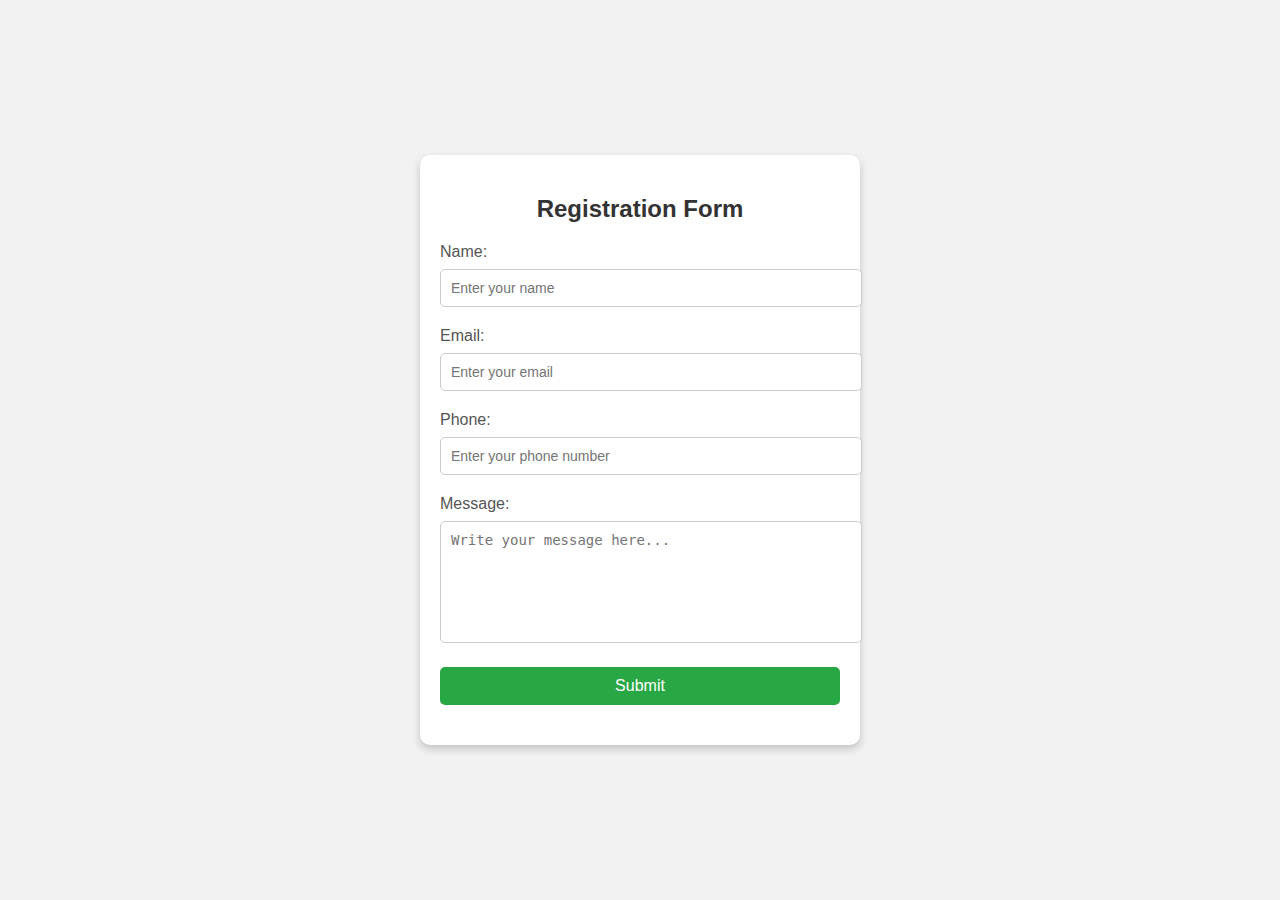
<file: register.html>
<!DOCTYPE html>
<html lang="en">
<head>
  <meta charset="UTF-8">
  <meta name="viewport" content="width=device-width, initial-scale=1.0">
  <title>Registration</title>
  <style>
    body {
      font-family: Arial, sans-serif;
      background-color: #f2f2f2;
      margin: 0;
      padding: 0;
      display: flex;
      justify-content: center;
      align-items: center;
      height: 100vh;
    }

    .container {
      background-color: #fff;
      padding: 20px;
      border-radius: 10px;
      box-shadow: 0 4px 8px rgba(0, 0, 0, 0.2);
      width: 90%;
      max-width: 400px;
    }

    h2 {
      text-align: center;
      color: #333;
    }

    label {
      display: block;
      margin-bottom: 8px;
      color: #555;
    }

    input, textarea, button {
      width: 100%;
      padding: 10px;
      margin-bottom: 20px;
      border: 1px solid #ccc;
      border-radius: 5px;
      font-size: 14px;
    }

    textarea {
      resize: none;
      height: 100px;
    }

    button {
      background-color: #28a745;
      color: #fff;
      border: none;
      cursor: pointer;
      font-size: 16px;
    }

    button:hover {
      background-color: #218838;
    }
  </style>
</head>
<body>
  <div class="container">
    <h2>Registration Form</h2>
    <form id="registrationForm">
      <label for="name">Name:</label>
      <input type="text" id="name" name="name" placeholder="Enter your name" required>
      
      <label for="email">Email:</label>
      <input type="email" id="email" name="email" placeholder="Enter your email" required>
      
      <label for="phone">Phone:</label>
      <input type="text" id="phone" name="phone" placeholder="Enter your phone number" required>
      
      <label for="message">Message:</label>
      <textarea id="message" name="message" placeholder="Write your message here..."></textarea>
      
      <button type="submit">Submit</button>
    </form>
  </div>

  <script>
    document.getElementById('registrationForm').addEventListener('submit', function (e) {
      e.preventDefault(); // Prevent default form submission

      // Collect form data
      const name = document.getElementById('name').value;
      const email = document.getElementById('email').value;
      const phone = document.getElementById('phone').value;
      const message = document.getElementById('message').value;

      // Validate the fields
      if (!name || !email || !phone) {
        alert('Please fill all required fields');
        return;
      }

      // Redirect to WhatsApp with message
      const whatsappNumber = '+252684827981'; // Replace with your WhatsApp number
      const whatsappMessage = `Hello, my name is ${name}. My email is ${email}, and my phone is ${phone}. Message: ${message}`;

      window.location.href = `https://wa.me/+252684827981?text=${encodeURIComponent(whatsappMessage)}`;
    });
  </script>
</body>
</html>
</file>
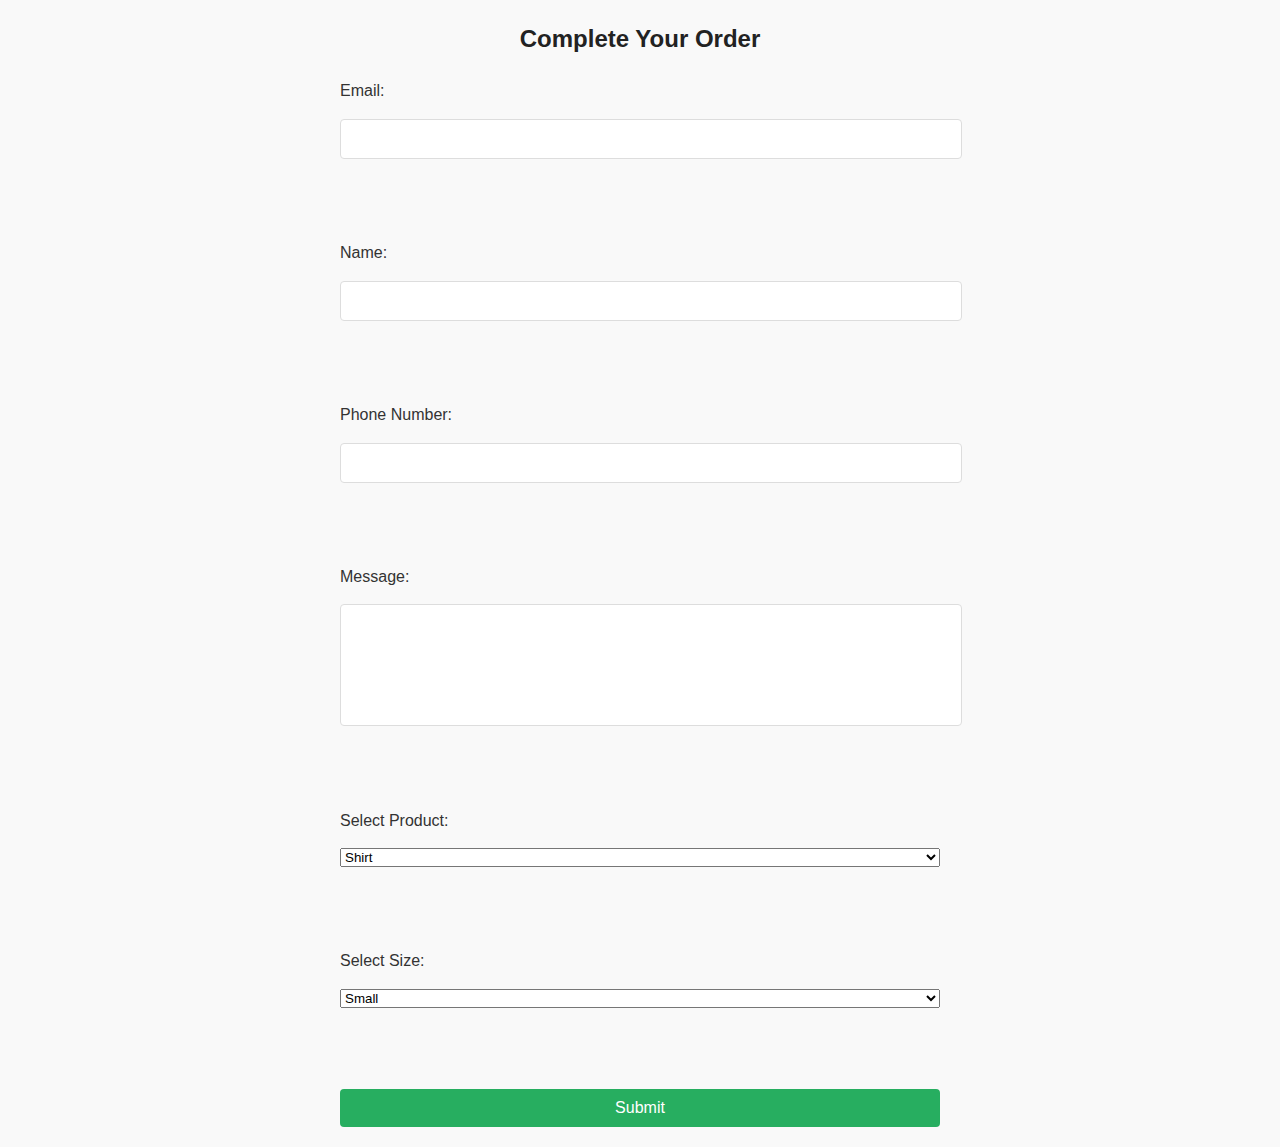
<file: shopform.html>
<!DOCTYPE html>
<html lang="en">
<head>
    <meta charset="UTF-8">
    <meta name="viewport" content="width=device-width, initial-scale=1.0">
    <link rel="stylesheet" href="style.css">
    <title>WhatsApp Order Form</title>
</head>
<body>
    <!-- Order Form Section -->
    <div>
        <h2>Complete Your Order</h2>
        <form id="orderForm">
            <label for="email">Email:</label>
            <input type="email" id="email" name="email" required><br><br>

            <label for="name">Name:</label>
            <input type="text" id="name" name="name" required><br><br>

            <label for="number">Phone Number:</label>
            <input type="text" id="number" name="number" required><br><br>

            <label for="message">Message:</label>
            <textarea id="message" name="message" required></textarea><br><br>

            <label for="product">Select Product:</label>
            <select id="product" name="product" required>
                <option value="shirt">Shirt</option>
                <option value="trouser">Trouser</option>
                <option value="shoes">Shoes</option>
                <option value="other">Other Clothes</option>
            </select><br><br>

            <label for="size">Select Size:</label>
            <select id="size" name="size" required>
                <option value="small">Small</option>
                <option value="medium">Medium</option>
                <option value="large">Large</option>
                <option value="xlarge">X-Large</option>
                <option value="xxlarge">XX-Large</option>
            </select><br><br>

            <button type="submit">Submit</button>
        </form>
    </div>

    <script>
        document.getElementById('orderForm').addEventListener('submit', function (e) {
            e.preventDefault(); 

            // Get form values
            const email = document.getElementById('email').value;
            const name = document.getElementById('name').value;
            const number = document.getElementById('number').value;
            const message = document.getElementById('message').value;
            const product = document.getElementById('product').value;
            const size = document.getElementById('size').value;

            // Format WhatsApp message
            const whatsappMessage = 
                `Hello, I would like to place an order:%0A +
                Name: ${name}%0A +
                Email: ${email}%0A +
                Phone: ${number}%0A +
                Message: ${message}%0A +
                Product: ${product}%0A +
                Size: ${size}`;

            const whatsappUrl = `https://wa.me/+252684827981?text=${whatsappMessage}`; // Replace 252684827981 with your WhatsApp number

            // Redirect to WhatsApp
            window.open(whatsappUrl, '_blank');
        });
    </script>
</body>
</html>
</file>
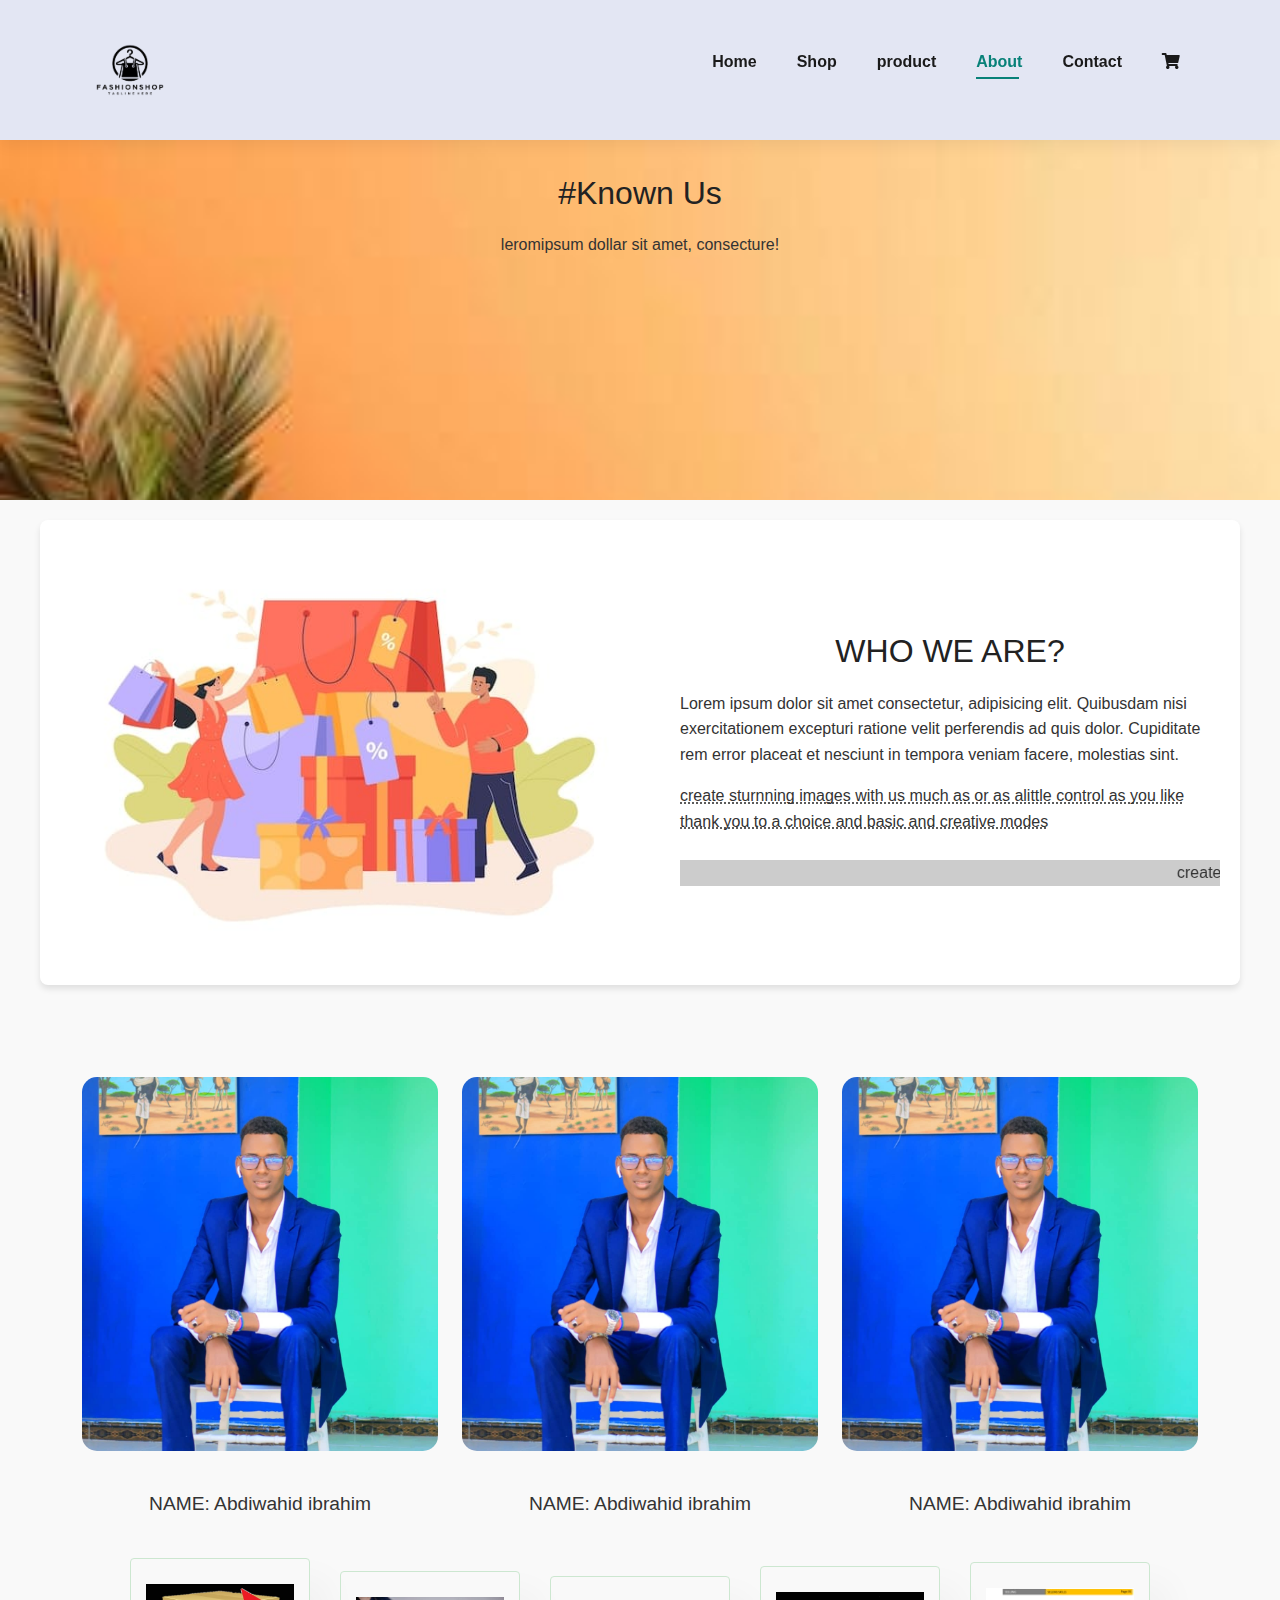
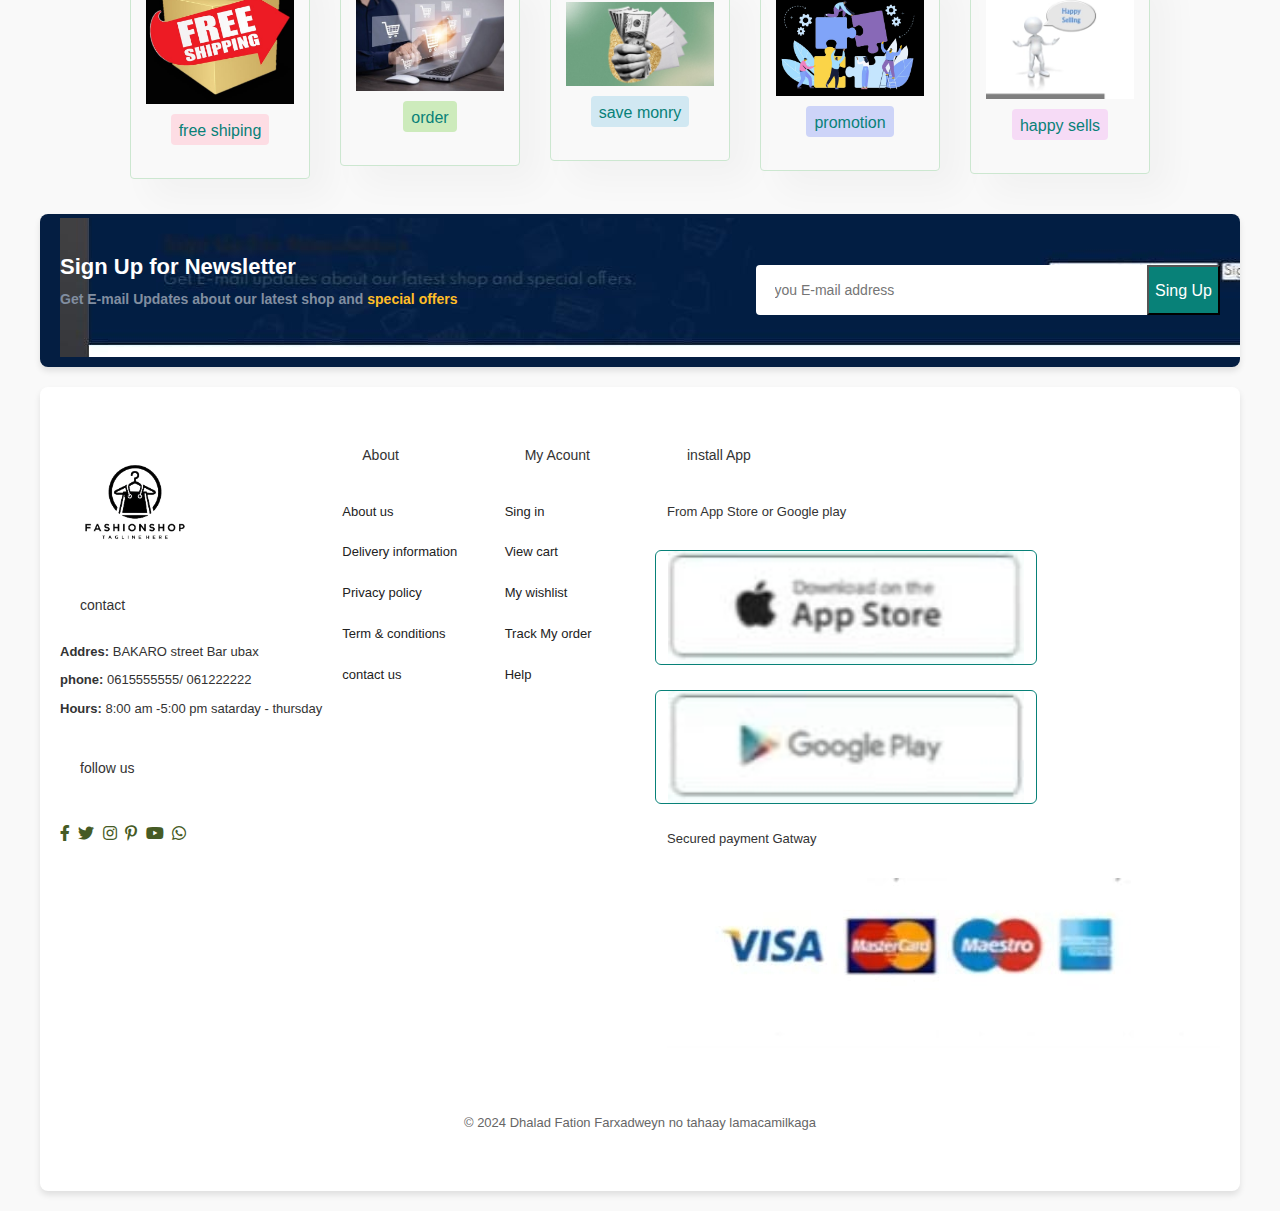
<file: ENG PROGRAM/about.html>
<!DOCTYPE html>
<html lang="en">
  <head>
    <meta charset="UTF-8" />
    <meta name="viewport" content="width=device-width, initial-scale=1.0" />
    <title>Dhalad Fashion</title>
    
    <link
      rel="stylesheet"
      href="https://pro.fontawesome.com/releases/v5.10.0/css/all.css"
    />
    <link href="https://cdn.jsdelivr.net/npm/bootstrap@5.3.0-alpha3/dist/css/bootstrap.min.css" rel="stylesheet">
    <link rel="stylesheet" href="style.css" />
  </head>
  <style>
    .member {
        text-align: center;
        margin: 20px 0;
        transition: transform 0.3s ease, box-shadow 0.3s ease;
    }

    .member img {
        width: 100%;
        border-radius: 15px;
        transition: transform 0.3s ease, box-shadow 0.3s ease;
    }

    .member:hover img {
        transform: scale(1.1);
        box-shadow: 0 10px 20px rgba(0, 0, 0, 0.3);
    }

    .member h3 {
        margin-top: 15px;
        font-size: 1.2rem;
    }
</style>
  <body>
    <section id="header">

      <a href="index.html"><img src="loogada_dharka-removebg-preview (1).png" class="logo" alt="Logo" style="width: 100px;"></a>
      <div>

          <ul id="navbar">
              <li><a  href="index.html">Home</a></li>
              <li><a href="shop.html">Shop</a></li>
              <li><a href="sproduct.html">product</a></li>
              <li><a  class="active" href="about.html">About</a></li>
              <li><a href="contact.html">Contact</a></li>
              <li ><a href="cart.html"><i class="fa fa-shopping-cart"></i></a></li>
             
          </ul>
      </div>
      <div id="mobile">
         
          <a href="cart.html"><i class="fa fa-shopping-cart"></i></a>
          <i id="bar" class="fas fa-outdent"></i>
      </div>
  </section>
    <section id="page-header" class="about-header">
      <h2>#Known Us</h2>

      <p>leromipsum dollar sit amet, consecture!</p>
    </section>

    <section id="about-head" class="section-p1">
        <img src="about.jpg" alt="">
        <div>
            <h2>WHO WE ARE?</h2>
            <P>Lorem ipsum dolor sit amet consectetur, adipisicing elit. Quibusdam nisi exercitationem excepturi ratione velit perferendis ad quis dolor. Cupiditate rem error placeat et nesciunt in tempora veniam facere, molestias sint.</P>

            <abbr title="">create sturnning images with us much as or as alittle control as you like thank you to a choice and basic and creative modes</abbr>
            <br><br>

            <marquee bgcolor="#ccc" loop="-1" scrollamount="5" width="100%">create sturnning images with us much as or as alittle control as you like thank you to a choice and basic and creative modes</marquee>
        </div>

    </section><br><br>
    <section>
      <div class="container">
          <div class="row justify-content-center">
              <div class="col-md-4 member">
                  <img src="my pic.jpg" alt=""><br><br>
                  <h3>NAME: Abdiwahid ibrahim</h3>
                  
             
              </div>
              <div class="col-md-4 member">
                  <img src="my pic.jpg" alt=""><br><br>
                  <h3>NAME: Abdiwahid ibrahim</h3>
                 
                 
              </div>
              <div class="col-md-4 member">
                <img src="my pic.jpg" alt=""><br><br>
                <h3>NAME: Abdiwahid ibrahim</h3>
                
               
            </div>
          </div>
      </div>
  </section>
    <section id="feature">
        <div class="fe-box">
        <img src="f1.png.jpg" alt="">
        <h6>free shiping</h6>
    </div>
    <div class="fe-box">
        <img src="f2.png.jpg" alt="">
        <h6>order</h6>
    </div>
    <div class="fe-box">
        <img src="f3.png.jpg" alt="">
        <h6>save monry</h6>
    </div>
    <div class="fe-box">
        <img src="f4.png.jpg" alt="">
        <h6>promotion</h6>
    </div>
    <div class="fe-box">
        <img src="f5.png.jpg" alt="">
        <h6>happy sells</h6>
    </div>
    </section>

    <section id="newsletter" class="section-p1 section-m1">
        <div class="newstext">
            <h4>Sign Up for Newsletter</h4>
            <p>Get E-mail Updates about our latest shop and  <span>special offers</span></p>
        </div>
        <div class="form">
            <input type="text" placeholder="you E-mail address">
            <button class="normal">Sing Up</button>
        </div>
    </section>

   

    <footer class="section-p1">
      <div class="">
        <img class="logo" src="loogada_dharka-removebg-preview (1).png" alt="" />
        <h4>contact</h4>
        <p><strong>Addres:</strong> BAKARO street Bar ubax</p>
        <p><strong>phone:</strong> 0615555555/ 061222222</p>
        <p><strong>Hours:</strong> 8:00 am -5:00 pm satarday - thursday</p>
        <div class="follow">
          <h4>follow us</h4>
          <div class="icon">
            <i class="fab fa-facebook-f"></i>
            <i class="fab fa-twitter"></i>
            <i class="fab fa-instagram"></i>
            <i class="fab fa-pinterest-p"></i>
            <i class="fab fa-youtube"></i>
            <i class="fab fa-whatsapp"></i>
          </div>
        </div>
      </div>
      <div class="col">
        <h4>About</h4>
        <a href="#">About us</a>
        <a href="#">Delivery information</a>
        <a href="#">Privacy policy</a>
        <a href="#">Term & conditions</a>
        <a href="#">contact us</a>
      </div>
      <div class="col">
        <h4>My Acount</h4>
        <a href="#">Sing in</a>
        <a href="#">View cart</a>
        <a href="#">My wishlist</a>
        <a href="#">Track My order</a>
        <a href="#">Help</a>
      </div>

      <div class="col install">
        <h4>install App</h4>
        <p>From App Store or Google play</p>
        <div class="row">
          <img src="app1.jpg" alt="" />
          <img src="app2.jpg" alt="" />
        </div>
        <p>Secured payment Gatway</p>
        <img src="payy.jpg" alt="" />
      </div>
      <div class="copyright">
        <p>&copy; 2024 Dhalad Fation Farxadweyn no tahaay lamacamilkaga</p>
      </div>
    </footer>

    <script src="script.js"></script>
  </body>
</html>
</file>
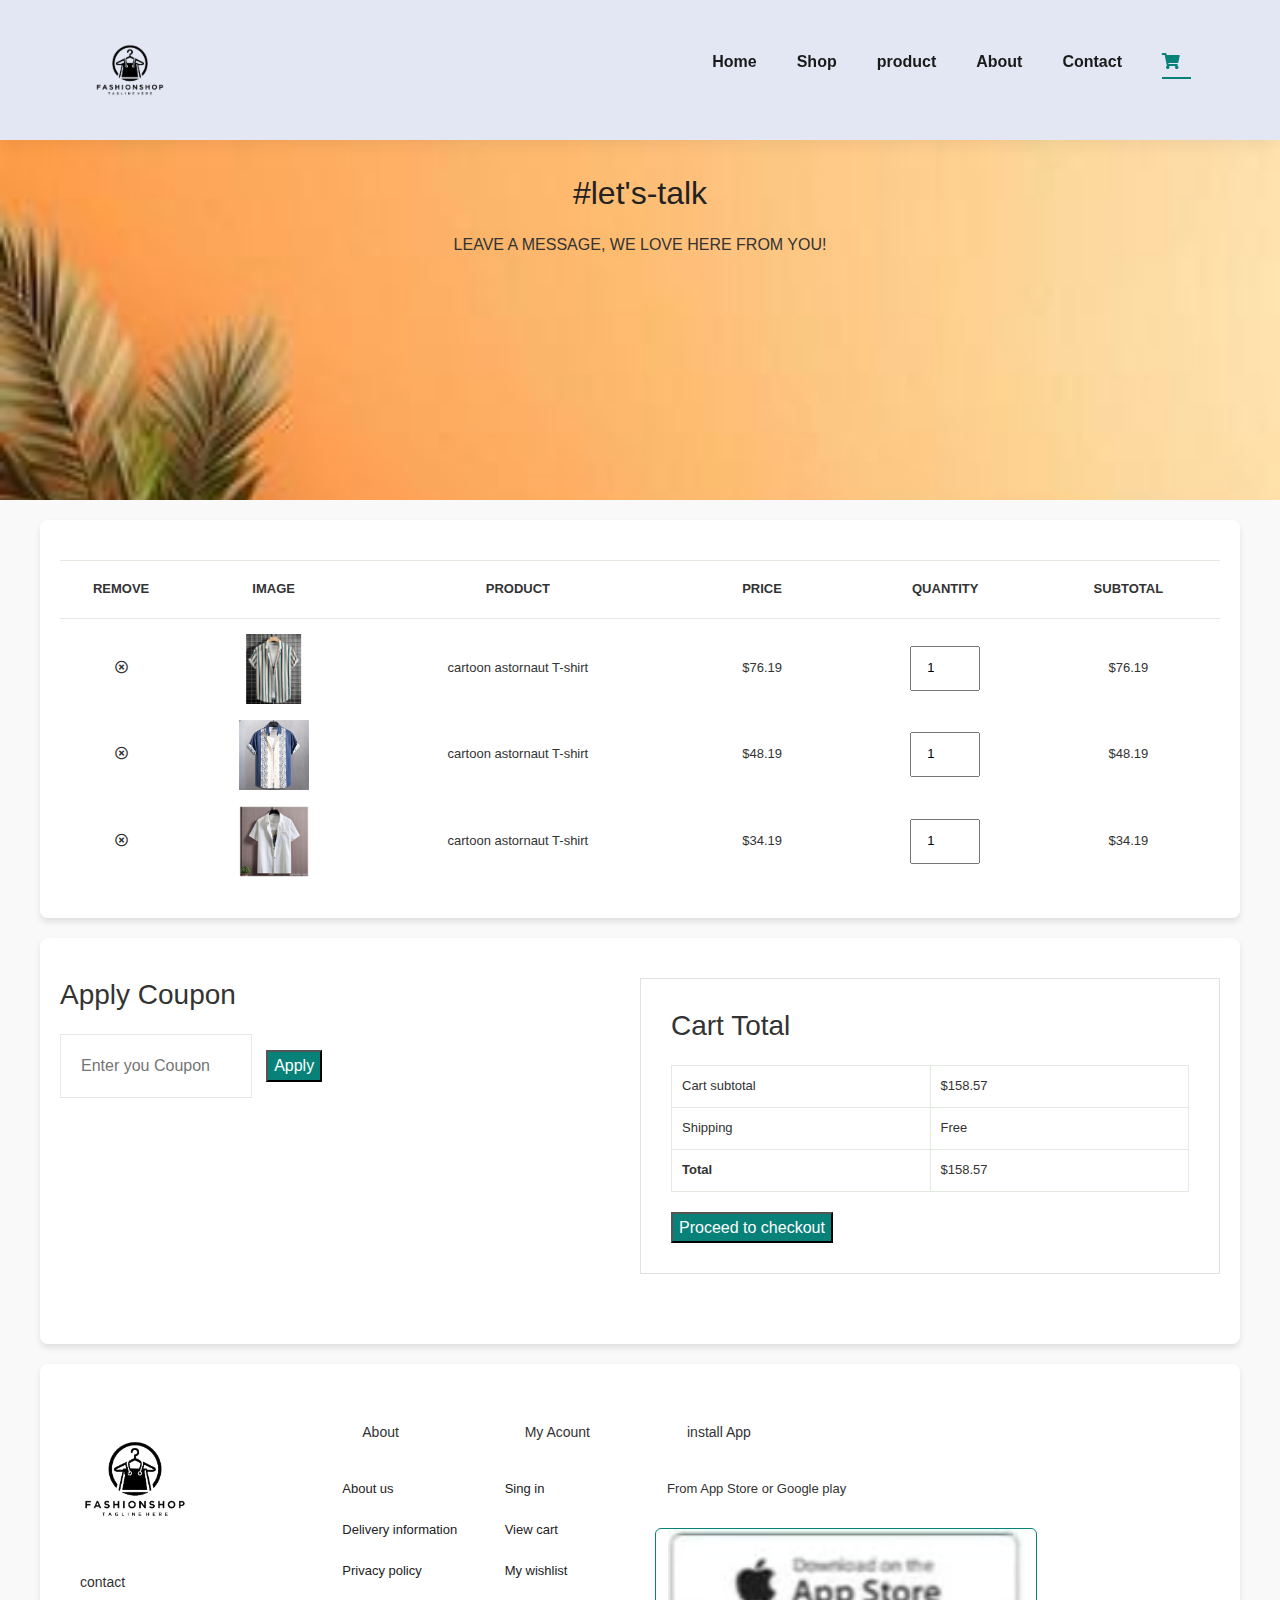
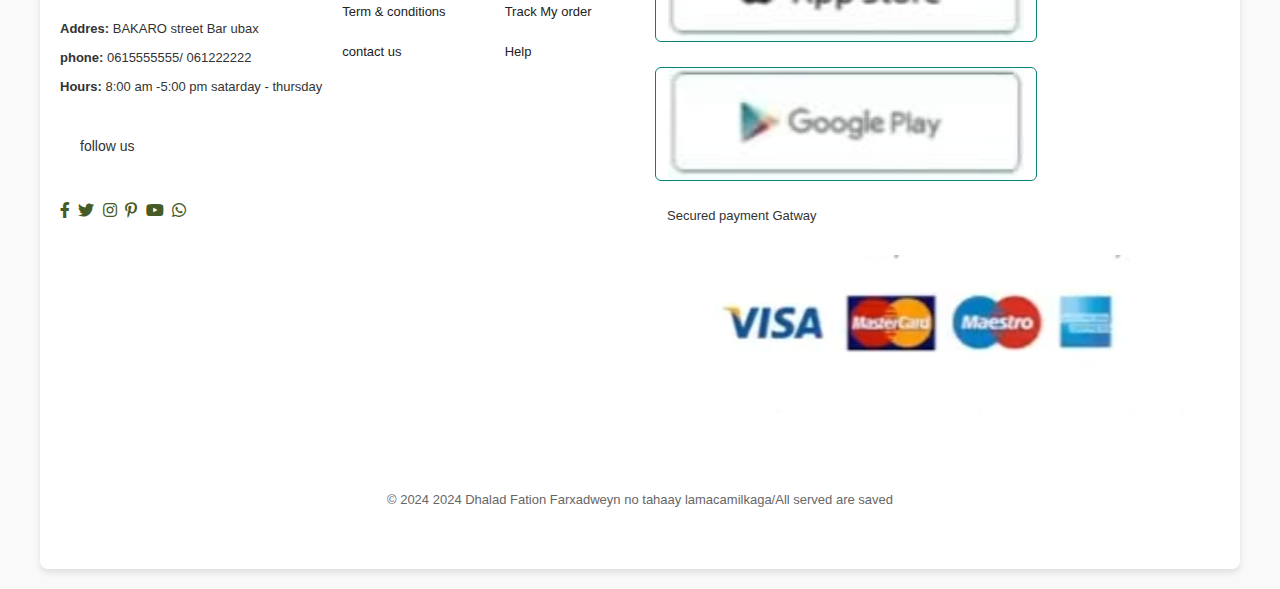
<file: ENG PROGRAM/cart.html>
<!DOCTYPE html>
<html lang="en">
  <head>
    <meta charset="UTF-8" />
    <meta name="viewport" content="width=device-width, initial-scale=1.0" />
    <title>Dhalad Fashion</title>
    
    <link
      rel="stylesheet"
      href="https://pro.fontawesome.com/releases/v5.10.0/css/all.css"
    />
    <link href="https://cdn.jsdelivr.net/npm/bootstrap@5.3.0-alpha3/dist/css/bootstrap.min.css" rel="stylesheet">
    <link rel="stylesheet" href="style.css" />
  </head>
  <body>
    <section id="header">

      <a href="index.html"><img src="loogada_dharka-removebg-preview (1).png" class="logo" alt="Logo" style="width: 100px;"></a>
      <div>

          <ul id="navbar">
              <li><a  href="index.html">Home</a></li>
              <li><a href="shop.html">Shop</a></li>
              <li><a href="sproduct.html">product</a></li>
              <li><a href="about.html">About</a></li>
              <li><a href="contact.html">Contact</a></li>
              <li ><a class="active" href="cart.html"><i class="fa fa-shopping-cart"></i></a></li>
             
          </ul>
      </div>
      <div id="mobile">
         
          <a class="active" href="cart.html"><i class="fa fa-shopping-cart"></i></a>
          <i id="bar" class="fas fa-outdent"></i>
      </div>
  </section>

    <section id="page-header" class="contact-header">
      <h2>#let's-talk</h2>

      <p>LEAVE A MESSAGE, WE LOVE HERE FROM YOU!</p>
    </section>

    <section id="cart" class="section-p1">
        <table width="100%">
            <thead>
                <tr>
                    <td>remove</td>
                    <td>image</td>
                    <td>product</td>
                    <td>price</td>
                    <td>quantity</td>
                    <td>subtotal</td>
                </tr>
            </thead>
            <tbody>
                <tr>
                    <td><i class="far fa-times-circle"></i></a></td>
                    <td><img src="A1 (1).jpg" alt=""></td>
                    <td>cartoon astornaut T-shirt</td>
                    <td>$76.19</td>
                    <td><input type="number" value="1"></td>
                    <td>$75.19</td>
                </tr>
                <tr>
                    <td><i class="far fa-times-circle"></i></a></td>
                    <td><img src="A1 (2).jpg" alt=""></td>
                    <td>cartoon astornaut T-shirt</td>
                    <td>$48.19</td>
                    <td><input type="number" value="1"></td>
                    <td>$35.19</td>
                </tr>
                <tr>
                    <td><i class="far fa-times-circle"></i></a></td>
                    <td><img src="A1 (3).jpg" alt=""></td>
                    <td>cartoon astornaut T-shirt</td>
                    <td>$34.19</td>
                    <td><input type="number" value="1"></td>
                    <td>$28.19</td>
                </tr>
            </tbody>

        </table>
    </section>

    <section id="cart-add" class="section-p1" onclick="window.location.href='shopform.html';">
        <div id="coupon">
            <h3>Apply Coupon</h3>
            <div>
              <input type="text" placeholder="Enter you Coupon">
              <button class="normal">Apply</button>
            </div>
        </div>
        <div id="subtotal">
          <h3>Cart Total</h3>
          <table>
            <tr>
              <td>Cart subtotal</td>
              <td>$</td>
            </tr>
            <tr>
              <td>Shipping</td>
              <td>Free</td>
            </tr>
            <tr>
              <td><strong>Total</strong></td>
              <td><strong>$</strong></td>
            </tr>
          </table>
          <button class="normal">Proceed to checkout</button>
        </div>
    </section>

  


    <footer class="section-p1">
      <div class="">
        <img class="logo" src="loogada_dharka-removebg-preview (1).png" alt="" />
        <h4>contact</h4>
        <p><strong>Addres:</strong> BAKARO street Bar ubax</p>
        <p><strong>phone:</strong> 0615555555/ 061222222</p>
        <p><strong>Hours:</strong> 8:00 am -5:00 pm satarday - thursday</p>
        <div class="follow">
          <h4>follow us</h4>
          <div class="icon">
            <i class="fab fa-facebook-f"></i>
            <i class="fab fa-twitter"></i>
            <i class="fab fa-instagram"></i>
            <i class="fab fa-pinterest-p"></i>
            <i class="fab fa-youtube"></i>
            <i class="fab fa-whatsapp"></i>
          </div>
        </div>
      </div>
      <div class="col">
        <h4>About</h4>
        <a href="#">About us</a>
        <a href="#">Delivery information</a>
        <a href="#">Privacy policy</a>
        <a href="#">Term & conditions</a>
        <a href="#">contact us</a>
      </div>
      <div class="col">
        <h4>My Acount</h4>
        <a href="#">Sing in</a>
        <a href="#">View cart</a>
        <a href="#">My wishlist</a>
        <a href="#">Track My order</a>
        <a href="#">Help</a>
      </div>

      <div class="col install">
        <h4>install App</h4>
        <p>From App Store or Google play</p>
        <div class="row">
          <img src="app1.jpg" alt="" />
          <img src="app2.jpg" alt="" />
        </div>
        <p>Secured payment Gatway</p>
        <img src="payy.jpg" alt="" />
      </div>
      <div class="copyright">
        <p>&copy; 2024  2024 Dhalad Fation Farxadweyn no tahaay lamacamilkaga/All served are saved</p>
      </div>
    </footer>
    <script>
      // Function to update subtotal and total
function updateCartTotals() {
  const rows = document.querySelectorAll("#cart tbody tr");
  let total = 0;

  rows.forEach((row) => {
    const priceElement = row.querySelector("td:nth-child(4)");
    const quantityElement = row.querySelector("td:nth-child(5) input");
    const subtotalElement = row.querySelector("td:nth-child(6)");

    const price = parseFloat(priceElement.textContent.replace("$", ""));
    const quantity = parseInt(quantityElement.value);

    const subtotal = price * quantity;
    subtotalElement.textContent = `$${subtotal.toFixed(2)}`;

    total += subtotal;
  });

  // Update total in the Cart Summary
  const cartSubtotal = document.querySelector("#subtotal table tr:nth-child(1) td:nth-child(2)");
  const cartTotal = document.querySelector("#subtotal table tr:nth-child(3) td:nth-child(2)");
  cartSubtotal.textContent = `$${total.toFixed(2)}`;
  cartTotal.textContent =  `$${total.toFixed(2)}`;
}

// Function to remove a product from the cart
function removeProduct(event) {
  const row = event.target.closest("tr");
  row.remove();
  updateCartTotals();
}

// Attach event listeners
function attachEventListeners() {
  // Quantity change event
  const quantityInputs = document.querySelectorAll("#cart tbody tr td:nth-child(5) input");
  quantityInputs.forEach((input) => {
    input.addEventListener("change", updateCartTotals);
  });

  // Remove product event
  const removeIcons = document.querySelectorAll("#cart tbody tr td:nth-child(1) i");
  removeIcons.forEach((icon) => {
    icon.addEventListener("click", removeProduct);
  });
}

// Initialize cart functionality
function initializeCart() {
  attachEventListeners();
  updateCartTotals(); // Initial calculation
}

// Wait for the DOM to load
document.addEventListener("DOMContentLoaded", initializeCart);
    </script>

    <script src="script.js"></script>
  </body>
</html>
</file>
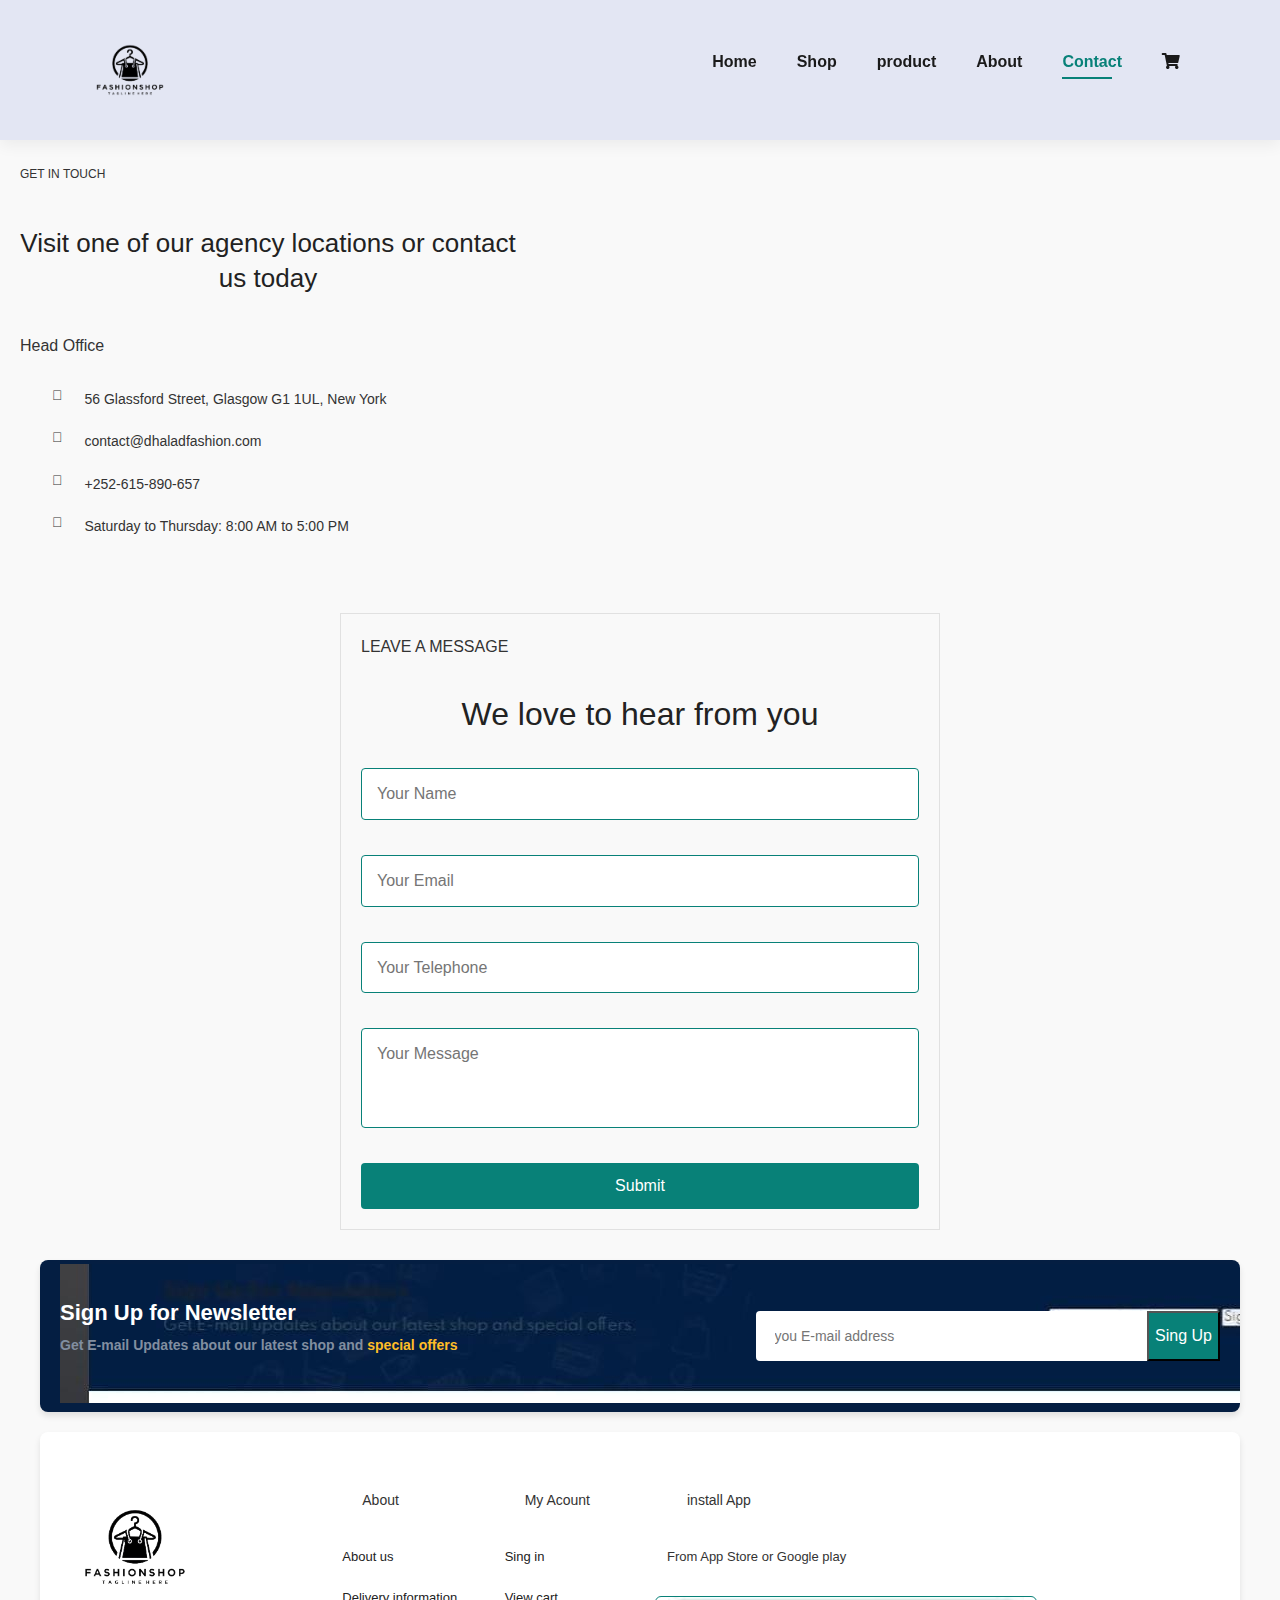
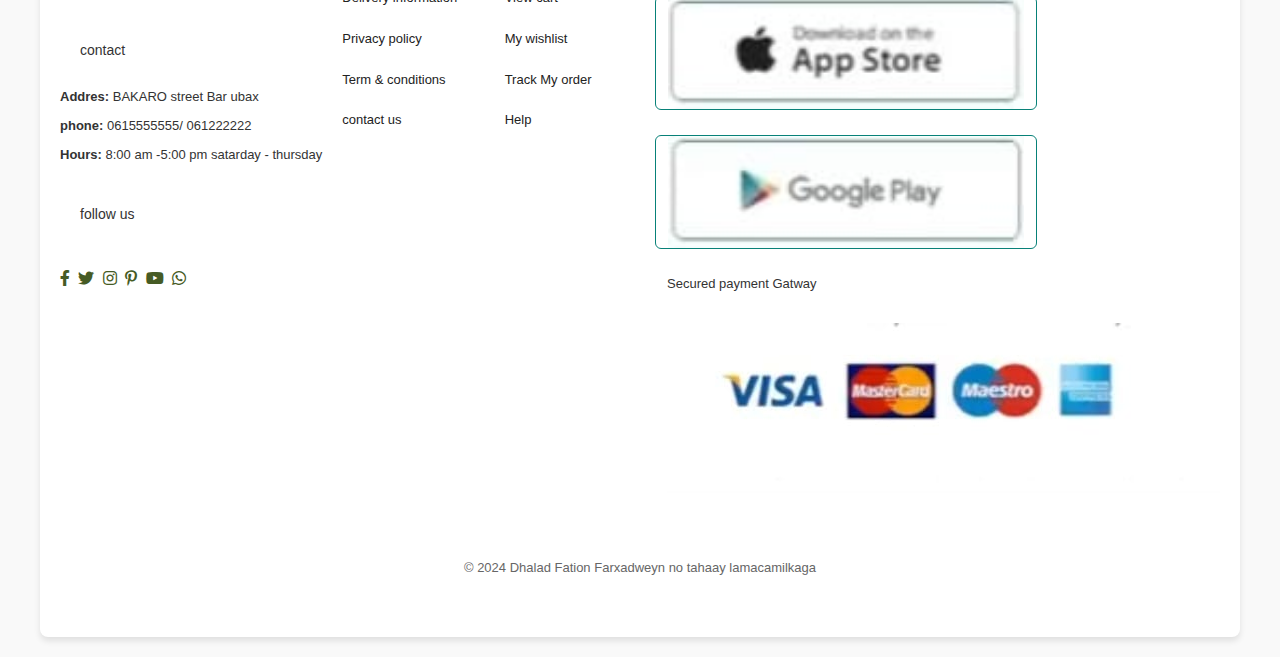
<file: ENG PROGRAM/contact.html>
<!DOCTYPE html>
<html lang="en">
  <head>
    <meta charset="UTF-8" />
    <meta name="viewport" content="width=device-width, initial-scale=1.0" />
    <title>Dhalad Fashion</title>
    
    <link
      rel="stylesheet"
      href="https://pro.fontawesome.com/releases/v5.10.0/css/all.css"
    />
    <link href="https://cdn.jsdelivr.net/npm/bootstrap@5.3.0-alpha3/dist/css/bootstrap.min.css" rel="stylesheet">
    <link rel="stylesheet" href="style.css" />
  </head>
  <body>
    <section id="header">

      <a href="index.html"><img src="loogada_dharka-removebg-preview (1).png" class="logo" alt="Logo" style="width: 100px;"></a>
      <div>

          <ul id="navbar">
              <li><a href="index.html">Home</a></li>
              <li><a href="shop.html">Shop</a></li>
              <li><a href="sproduct.html">product</a></li>
              <li><a href="about.html">About</a></li>
              <li><a  class="active"href="contact.html">Contact</a></li>
              <li ><a href="cart.html"><i class="fa fa-shopping-cart"></i></a></li>
             
          </ul>
      </div>
      <div id="mobile">
         
          <a href="cart.html"><i class="fa fa-shopping-cart"></i></a>
          <i id="bar" class="fas fa-outdent"></i>
      </div>
  </section>
    <section id="contact-details">
      <div class="details">
        <span>GET IN TOUCH</span>
        <h2>Visit one of our agency locations or contact us today</h2>
        <h3>Head Office</h3>
        <ul>
          <li>
            <i class="fal fa-map"></i>
            <p>56 Glassford Street, Glasgow G1 1UL, New York</p>
          </li>
          <li>
            <i class="fal fa-envelope"></i>
            <p>contact@dhaladfashion.com</p>
          </li>
          <li>
            <i class="fal fa-phone-alt"></i>
            <p>+252-615-890-657</p>
          </li>
          <li>
            <i class="fal fa-clock"></i>
            <p>Saturday to Thursday: 8:00 AM to 5:00 PM</p>
          </li>
        </ul>
      </div>
    </section>

    <section id="form-details">
      <form id="contactForm">
        <span>LEAVE A MESSAGE</span>
        <h2>We love to hear from you</h2>
        <input type="text" id="name" placeholder="Your Name" required />
        <input type="email" id="email" placeholder="Your Email" required />
        <input type="text" id="subject" placeholder="Your Telephone" required />
        <textarea id="message" cols="30" rows="10" placeholder="Your Message" required></textarea>
        <button type="submit" class="normal">Submit</button>
      </form>
    </section>

    <script>
      document.getElementById("contactForm").addEventListener("submit", function (e) {
        e.preventDefault(); // Hakinta submit-ka caadiga ah
    
        // Qaado xogta user-ka
        const name = document.getElementById("name").value;
        const email = document.getElementById("email").value;
        const telephone = document.getElementById("subject").value;
        const message = document.getElementById("message").value;
    
        // Samee farriinta WhatsApp-ka
        const whatsappNumber = "+252612215134"; // Ku beddel lambarkaaga saxda ah
        const whatsappMessage = `Hello, my name is ${name}. Email: ${email}. Telephone: ${telephone}. Message: ${message}`;
    
        // URL WhatsApp
        const whatsappURL = `https://api.whatsapp.com/send?phone=${whatsappNumber}&text=${encodeURIComponent(
          whatsappMessage
        )}`;
    
        // Fur WhatsApp
        window.open(whatsappURL, "_blank");
      });
    </script>



  
  
  
   


   

    <section id="newsletter" class="section-p1 section-m1">
        <div class="newstext">
            <h4>Sign Up for Newsletter</h4>
            <p>Get E-mail Updates about our latest shop and  <span>special offers</span></p>
        </div>
        <div class="form">
            <input type="text" placeholder="you E-mail address">
            <button class="normal">Sing Up</button>
        </div>
    </section>
    <footer class="section-p1">
      <div class="">
        <img class="logo" src="loogada_dharka-removebg-preview (1).png" alt="" />
        <h4>contact</h4>
        <p><strong>Addres:</strong> BAKARO street Bar ubax</p>
        <p><strong>phone:</strong> 0615555555/ 061222222</p>
        <p><strong>Hours:</strong> 8:00 am -5:00 pm satarday - thursday</p>
        <div class="follow">
          <h4>follow us</h4>
          <div class="icon">
            <i class="fab fa-facebook-f"></i>
            <i class="fab fa-twitter"></i>
            <i class="fab fa-instagram"></i>
            <i class="fab fa-pinterest-p"></i>
            <i class="fab fa-youtube"></i>
            <i class="fab fa-whatsapp"></i>
          </div>
        </div>
      </div>
      <div class="col">
        <h4>About</h4>
        <a href="#">About us</a>
        <a href="#">Delivery information</a>
        <a href="#">Privacy policy</a>
        <a href="#">Term & conditions</a>
        <a href="#">contact us</a>
      </div>
      <div class="col">
        <h4>My Acount</h4>
        <a href="#">Sing in</a>
        <a href="#">View cart</a>
        <a href="#">My wishlist</a>
        <a href="#">Track My order</a>
        <a href="#">Help</a>
      </div>

      <div class="col install">
        <h4>install App</h4>
        <p>From App Store or Google play</p>
        <div class="row">
          <img src="app1.jpg" alt="" />
          <img src="app2.jpg" alt="" />
        </div>
        <p>Secured payment Gatway</p>
        <img src="payy.jpg" alt="" />
      </div>
      <div class="copyright">
        <p>&copy; 2024 Dhalad Fation Farxadweyn no tahaay lamacamilkaga</p>
      </div>
    </footer>
    <script src="script.js"></script>
  </body>
</html>
</file>
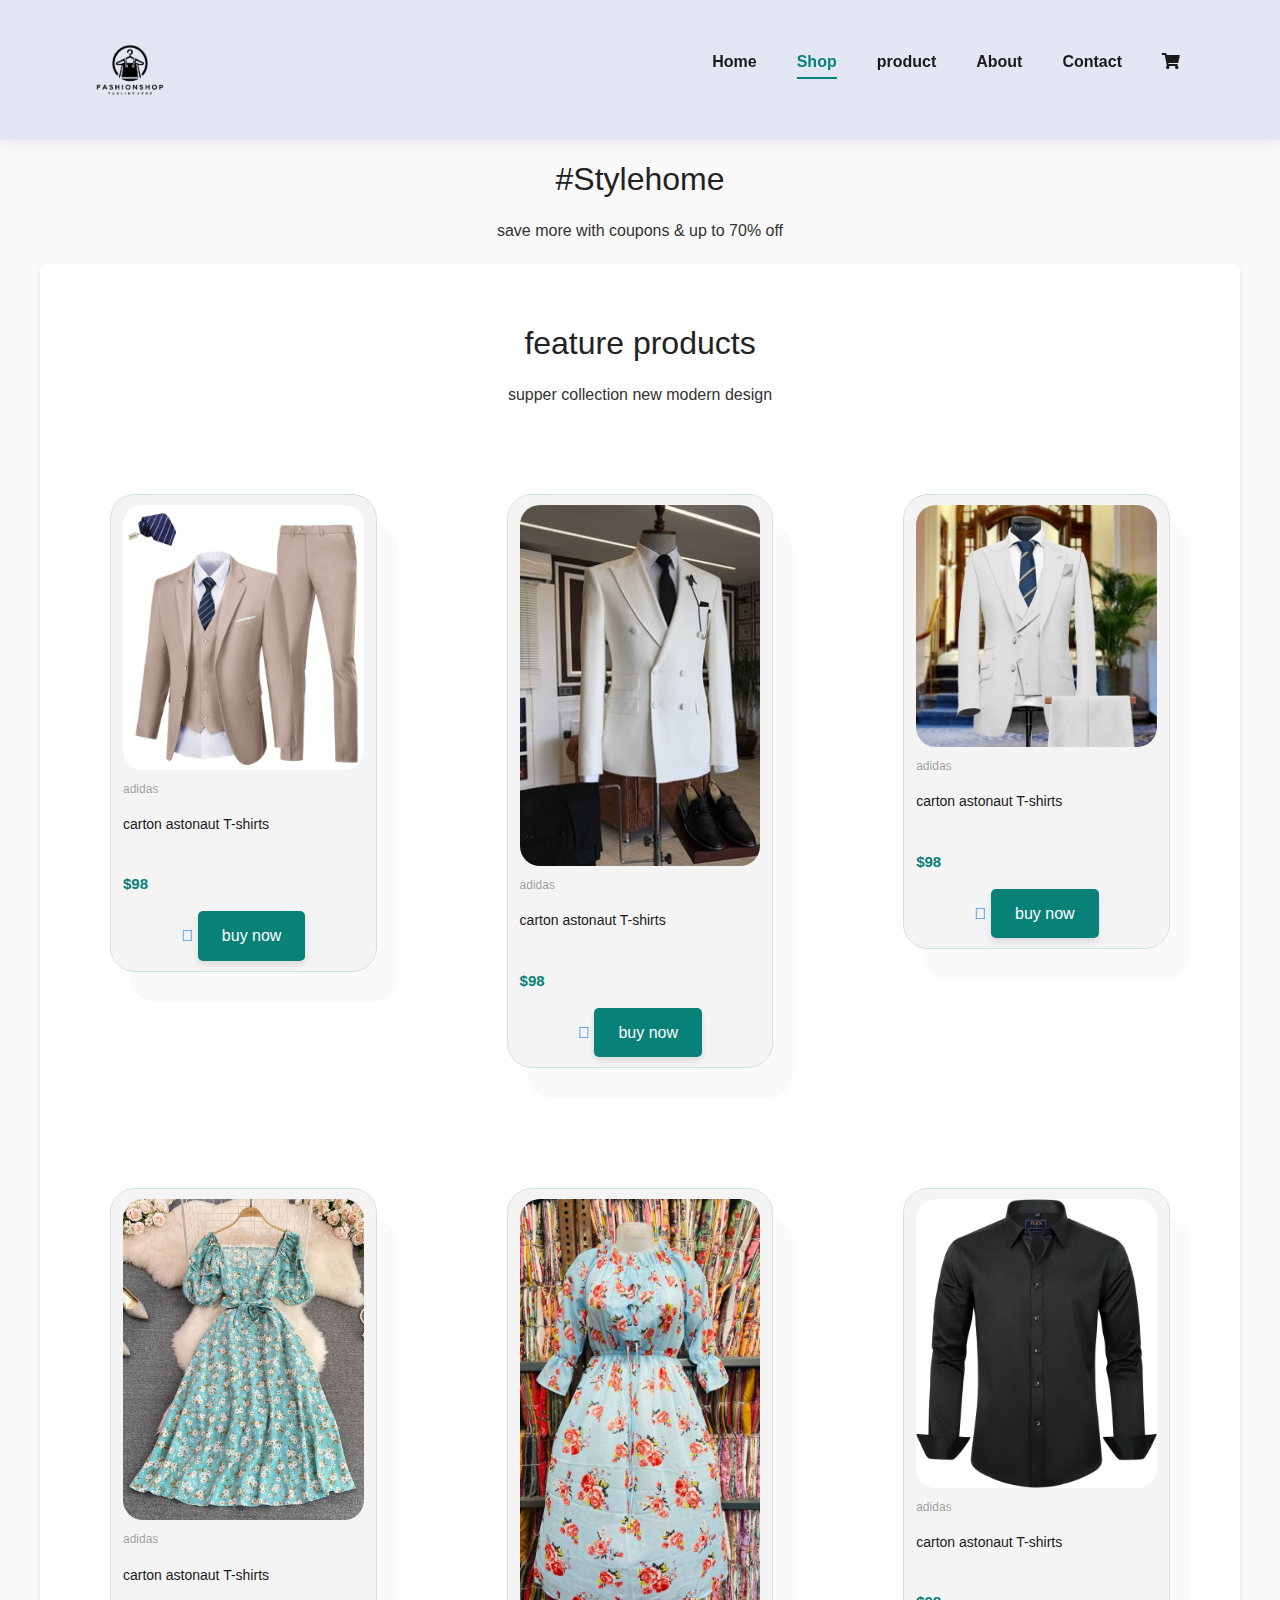
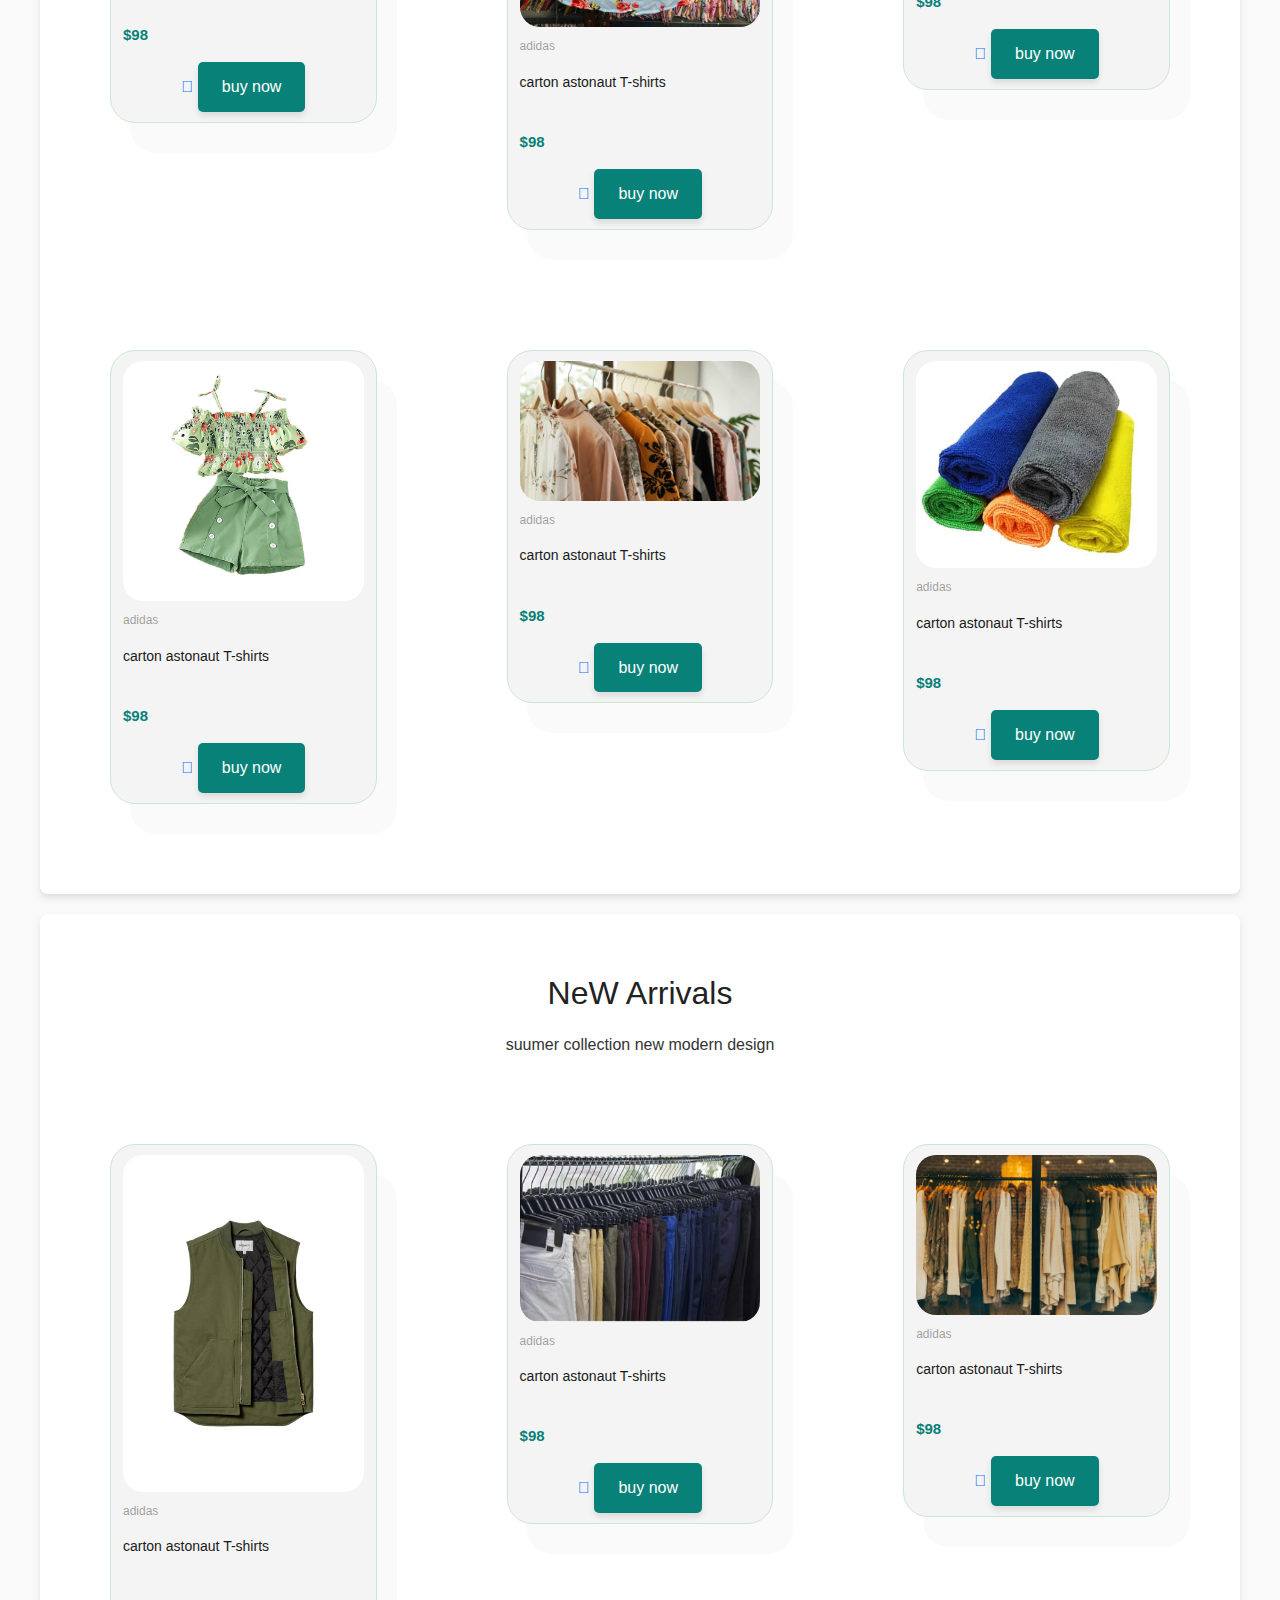
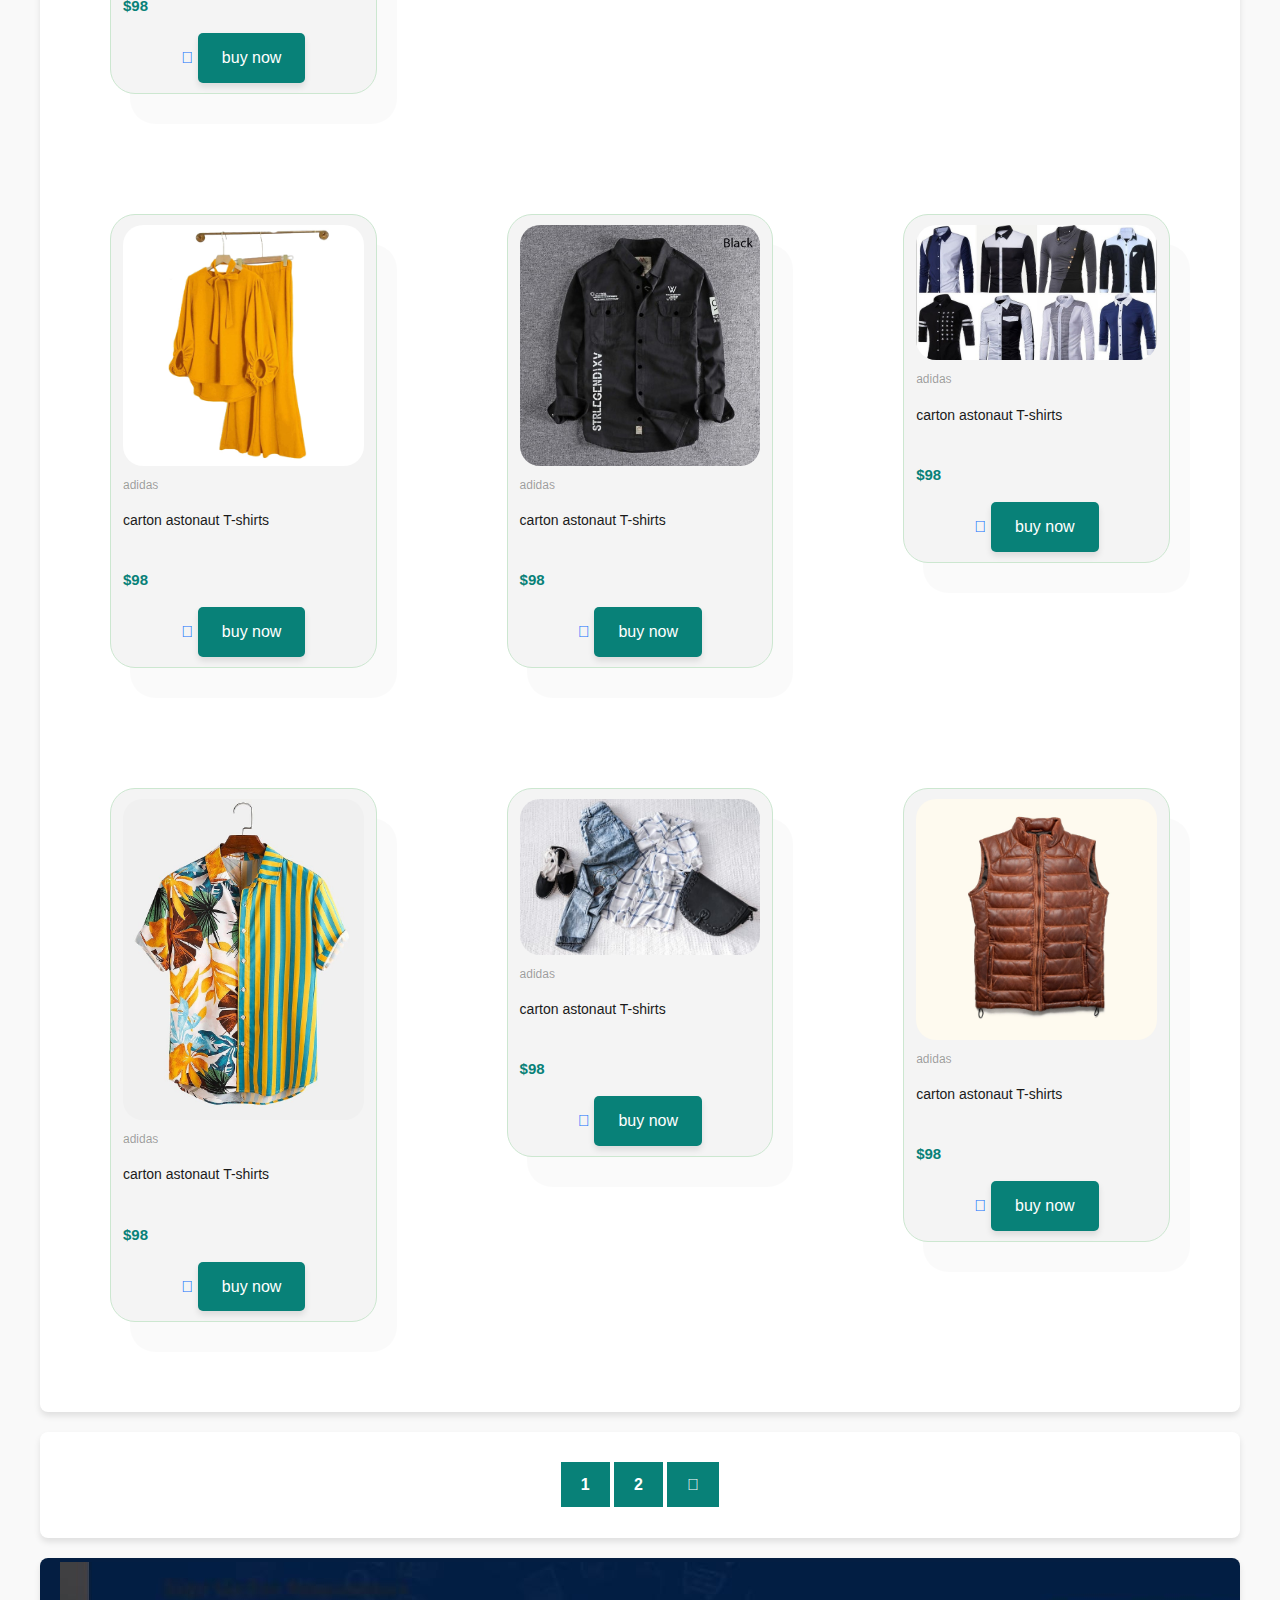
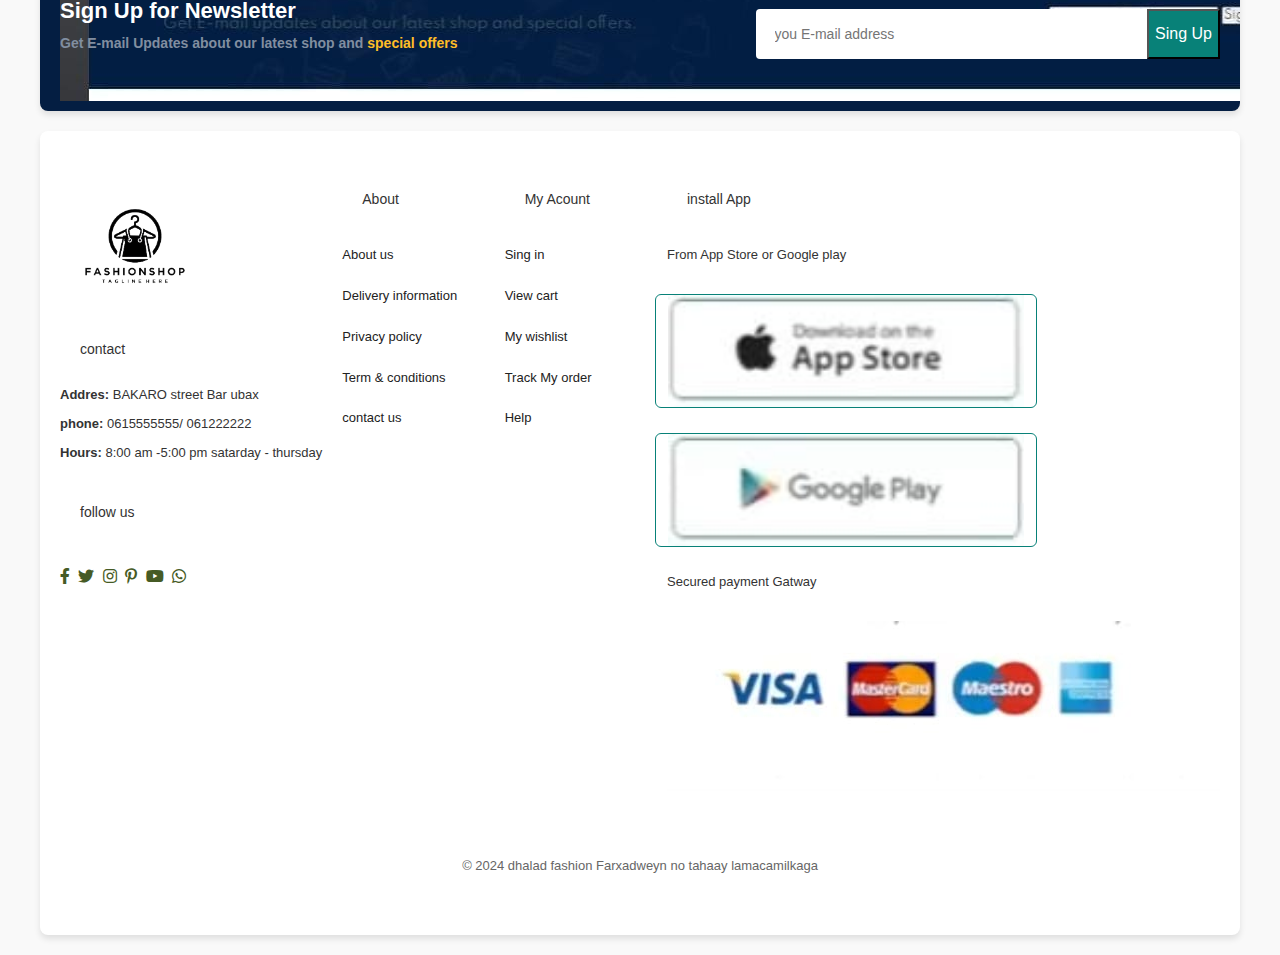
<file: ENG PROGRAM/shop.html>
<!DOCTYPE html>
<html lang="en">
  <head>
    <meta charset="UTF-8" />
    <meta name="viewport" content="width=device-width, initial-scale=1.0" />
    <title>Dhalad Fashion</title>
    
    <link
      rel="stylesheet"
      href="https://pro.fontawesome.com/releases/v5.10.0/css/all.css"
    />
    <link href="https://cdn.jsdelivr.net/npm/bootstrap@5.3.0-alpha3/dist/css/bootstrap.min.css" rel="stylesheet">
    <link rel="stylesheet" href="style.css" />
  </head>
  <body>
    <section id="header">

      <a href="index.html"><img src="loogada_dharka-removebg-preview (1).png" class="logo" alt="Logo" style="width: 100px;"></a>
      <div>

          <ul id="navbar">
              <li><a  href="index.html">Home</a></li>
              <li><a class="active" href="shop.html">Shop</a></li>
              <li><a href="sproduct.html">product</a></li>
              <li><a href="about.html">About</a></li>
              <li><a href="contact.html">Contact</a></li>
              <li ><a href="cart.html"><i class="fa fa-shopping-cart"></i></a></li>
             
          </ul>
      </div>
      <div id="mobile">
         
          <a href="cart.html"><i class="fa fa-shopping-cart"></i></a>
          <i id="bar" class="fas fa-outdent"></i>
      </div>
  </section>
    <section id="product1">
      <h2>#Stylehome</h2>

      <p>save more with coupons & up to 70% off</p>
    </section>

    <section id="product1" class="section-p1">
      <h2>feature products</h2>
      <p>supper collection new modern design</p>
      <div class="pro-container">
        <div class="pro" onclick="window.location.href='shopform.html';">
          <img src="product1.jpg" alt="" />
          <div class="des">
            <span>adidas</span>
            <h5>carton astonaut T-shirts</h5>
            <div class="stars">
              <i class="fas fa-stars"></i>
              <i class="fas fa-stars"></i>
              <i class="fas fa-stars"></i>
              <i class="fas fa-stars"></i>
              <i class="fas fa-stars"></i>
            </div>
            <h4>$98</h4>
          </div>
          <a href="#"><i class="fal fa-shopping-cart"></i></a>
          <button id="input">buy now</button>
        </div>
        <div class="pro" onclick="window.location.href='shopform.html';">
          <img src="product2.jpg" alt="" />
          <div class="des">
            <span>adidas</span>
            <h5>carton astonaut T-shirts</h5>
            <div class="stars">
              <i class="fas fa-stars"></i>
              <i class="fas fa-stars"></i>
              <i class="fas fa-stars"></i>
              <i class="fas fa-stars"></i>
              <i class="fas fa-stars"></i>
            </div>
            <h4>$98</h4>
          </div>
          <a href="#"><i class="fal fa-shopping-cart"></i></a>
          <button id="input">buy now</button>
        </div>
        <div class="pro" onclick="window.location.href='shopform.html';">
          <img src="product3.jpg" alt="" />
          <div class="des">
            <span>adidas</span>
            <h5>carton astonaut T-shirts</h5>
            <div class="stars">
              <i class="fas fa-stars"></i>
              <i class="fas fa-stars"></i>
              <i class="fas fa-stars"></i>
              <i class="fas fa-stars"></i>
              <i class="fas fa-stars"></i>
            </div>
            <h4>$98</h4>
          </div>
          <a href="#"><i class="fal fa-shopping-cart"></i></a>
          <button id="input">buy now</button>
        </div>
        <div class="pro" onclick="window.location.href='shopform.html';">
          <img src="product4.jpg" alt="" />
          <div class="des">
            <span>adidas</span>
            <h5>carton astonaut T-shirts</h5>
            <div class="stars">
              <i class="fas fa-stars"></i>
              <i class="fas fa-stars"></i>
              <i class="fas fa-stars"></i>
              <i class="fas fa-stars"></i>
              <i class="fas fa-stars"></i>
            </div>
            <h4>$98</h4>
          </div>
          <a href="#"><i class="fal fa-shopping-cart"></i></a>
          <button id="input">buy now</button>
        </div>
        <div class="pro" onclick="window.location.href='sproduct.html';">
          <img src="product5.jpg" alt="" />
          <div class="des">
            <span>adidas</span>
            <h5>carton astonaut T-shirts</h5>
            <div class="stars">
              <i class="fas fa-stars"></i>
              <i class="fas fa-stars"></i>
              <i class="fas fa-stars"></i>
              <i class="fas fa-stars"></i>
              <i class="fas fa-stars"></i>
            </div>
            <h4>$98</h4>
          </div>
          <a href="#"><i class="fal fa-shopping-cart"></i></a>
          <button id="input">buy now</button>
        </div>
        <div class="pro" onclick="window.location.href='shopform.html';">
          <img src="product6.jpg" alt="" />
          <div class="des">
            <span>adidas</span>
            <h5>carton astonaut T-shirts</h5>
            <div class="stars">
              <i class="fas fa-stars"></i>
              <i class="fas fa-stars"></i>
              <i class="fas fa-stars"></i>
              <i class="fas fa-stars"></i>
              <i class="fas fa-stars"></i>
            </div>
            <h4>$98</h4>
          </div>
          <a href="#"><i class="fal fa-shopping-cart"></i></a>
          <button id="input">buy now</button>
        </div>
        <div class="pro" onclick="window.location.href='shopform.html';">
          <img src="product7.jpg" alt="" />
          <div class="des">
            <span>adidas</span>
            <h5>carton astonaut T-shirts</h5>
            <div class="stars">
              <i class="fas fa-stars"></i>
              <i class="fas fa-stars"></i>
              <i class="fas fa-stars"></i>
              <i class="fas fa-stars"></i>
              <i class="fas fa-stars"></i>
            </div>
            <h4>$98</h4>
          </div>
          <a href="#"><i class="fal fa-shopping-cart"></i></a>
          <button id="input">buy now</button>
        </div>
        <div class="pro" onclick="window.location.href='shopform.html';">
          <img src="clothes1 (1).jpg" alt="" />
          <div class="des">
            <span>adidas</span>
            <h5>carton astonaut T-shirts</h5>
            <div class="stars">
              <i class="fas fa-stars"></i>
              <i class="fas fa-stars"></i>
              <i class="fas fa-stars"></i>
              <i class="fas fa-stars"></i>
              <i class="fas fa-stars"></i>
            </div>
            <h4>$98</h4>
          </div>
          <a href="#"><i class="fal fa-shopping-cart"></i></a>
          <button id="input">buy now</button>
        </div>
        <div class="pro" onclick="window.location.href='shopform.html';">
          <img src="product8.jpg" alt="" />
          <div class="des">
            <span>adidas</span>
            <h5>carton astonaut T-shirts</h5>
            <div class="stars">
              <i class="fas fa-stars"></i>
              <i class="fas fa-stars"></i>
              <i class="fas fa-stars"></i>
              <i class="fas fa-stars"></i>
              <i class="fas fa-stars"></i>
            </div>
            <h4>$98</h4>
          </div>
          <a href="index.html"><i class="fal fa-shopping-cart"></i></a>
          <button id="input">buy now</button>
        </div>
      </div>
    </section>

    <section id="product1" class="section-p1">
      <h2>NeW Arrivals</h2>
      <p>suumer collection new modern design</p>
      <div class="pro-container">
        <div class="pro" onclick="window.location.href='shopform.html';">
          <img src="new1.jpg" alt="" />
          <div class="des">
            <span>adidas</span>
            <h5>carton astonaut T-shirts</h5>
            <div class="stars">
              <i class="fas fa-stars"></i>
              <i class="fas fa-stars"></i>
              <i class="fas fa-stars"></i>
              <i class="fas fa-stars"></i>
              <i class="fas fa-stars"></i>
            </div>
            <h4>$98</h4>
          </div>
          <a href="#"><i class="fal fa-shopping-cart"></i></a>
          <button id="input">buy now</button>
        </div>
        <div class="pro" onclick="window.location.href='shopform.html';">
          <img src="clothes1 (8).jpg" alt="" />
          <div class="des">
            <span>adidas</span>
            <h5>carton astonaut T-shirts</h5>
            <div class="stars">
              <i class="fas fa-stars"></i>
              <i class="fas fa-stars"></i>
              <i class="fas fa-stars"></i>
              <i class="fas fa-stars"></i>
              <i class="fas fa-stars"></i>
            </div>
            <h4>$98</h4>
          </div>
          <a href="#"><i class="fal fa-shopping-cart"></i></a>
          <button id="input">buy now</button>
        </div>
        <div class="pro"onclick="window.location.href='shopform.html';">
          <img src="clothes1 (7).jpg" alt="" />
          <div class="des">
            <span>adidas</span>
            <h5>carton astonaut T-shirts</h5>
            <div class="stars">
              <i class="fas fa-stars"></i>
              <i class="fas fa-stars"></i>
              <i class="fas fa-stars"></i>
              <i class="fas fa-stars"></i>
              <i class="fas fa-stars"></i>
            </div>
            <h4>$98</h4>
          </div>
          <a href="#"><i class="fal fa-shopping-cart"></i></a>
          <button id="input">buy now</button>
        </div>
        <div class="pro" onclick="window.location.href='shopform.html';">
          <img src="new3.jpg" alt="" />
          <div class="des">
            <span>adidas</span>
            <h5>carton astonaut T-shirts</h5>
            <div class="stars">
              <i class="fas fa-stars"></i>
              <i class="fas fa-stars"></i>
              <i class="fas fa-stars"></i>
              <i class="fas fa-stars"></i>
              <i class="fas fa-stars"></i>
            </div>
            <h4>$98</h4>
          </div>
          <a href="#"><i class="fal fa-shopping-cart"></i></a>
          <button id="input">buy now</button>
        </div>
        <div class="pro" onclick="window.location.href='shopform.html';">
          <img src="new4.jpg" alt="" />
          <div class="des">
            <span>adidas</span>
            <h5>carton astonaut T-shirts</h5>
            <div class="stars">
              <i class="fas fa-stars"></i>
              <i class="fas fa-stars"></i>
              <i class="fas fa-stars"></i>
              <i class="fas fa-stars"></i>
              <i class="fas fa-stars"></i>
            </div>
            <h4>$98</h4>
          </div>
          <a href="#"><i class="fal fa-shopping-cart"></i></a>
          <button id="input">buy now</button>
        </div>
        <div class="pro" onclick="window.location.href='shopform.html';">
          <img src="new5.jpg" alt="" />
          <div class="des">
            <span>adidas</span>
            <h5>carton astonaut T-shirts</h5>
            <div class="stars">
              <i class="fas fa-stars"></i>
              <i class="fas fa-stars"></i>
              <i class="fas fa-stars"></i>
              <i class="fas fa-stars"></i>
              <i class="fas fa-stars"></i>
            </div>
            <h4>$98</h4>
          </div>
          <a href="#"><i class="fal fa-shopping-cart"></i></a>
          <button id="input">buy now</button>
        </div>
        <div class="pro" onclick="window.location.href='shopform.html';">
          <img src="new6.jpg" alt="" />
          <div class="des">
            <span>adidas</span>
            <h5>carton astonaut T-shirts</h5>
            <div class="stars">
              <i class="fas fa-stars"></i>
              <i class="fas fa-stars"></i>
              <i class="fas fa-stars"></i>
              <i class="fas fa-stars"></i>
              <i class="fas fa-stars"></i>
            </div>
            <h4>$98</h4>
          </div>
          <a href="#"><i class="fal fa-shopping-cart"></i></a>
          <button id="input">buy now</button>
        </div>
        <div class="pro" onclick="window.location.href='shopform.html';">
          <img src="new7.jpg" alt="" />
          <div class="des">
            <span>adidas</span>
            <h5>carton astonaut T-shirts</h5>
            <div class="stars">
              <i class="fas fa-stars"></i>
              <i class="fas fa-stars"></i>
              <i class="fas fa-stars"></i>
              <i class="fas fa-stars"></i>
              <i class="fas fa-stars"></i>
            </div>
            <h4>$98</h4>
          </div>
          <a href="#"><i class="fal fa-shopping-cart"></i></a>
          <button id="input">buy now</button>
        </div>
        <div class="pro" onclick="window.location.href='shopform.html';">
          <img src="new8.jpg" alt="" />
          <div class="des">
            <span>adidas</span>
            <h5>carton astonaut T-shirts</h5>
            <div class="stars">
              <i class="fas fa-stars"></i>
              <i class="fas fa-stars"></i>
              <i class="fas fa-stars"></i>
              <i class="fas fa-stars"></i>
              <i class="fas fa-stars"></i>
            </div>
            <h4>$98</h4>
          </div>
          <a href="#"><i class="fal fa-shopping-cart"></i></a>
          <button id="input">buy now</button>
        </div>
      </div>
    </section>
    <section id="pagination" class="section-p1"> 
      <a href="#">1</a>
      <a href="#">2</a>
      <a href="#"><i class="fal fa-long-arrow-alt-right"></i></a>

    </section>

    <section id="newsletter" class="section-p1 section-m1">
      <div class="newstext">
        <h4>Sign Up for Newsletter</h4>
        <p>
          Get E-mail Updates about our latest shop and
          <span>special offers</span>
        </p>
      </div>
      <div class="form">
        <input type="text" placeholder="you E-mail address" />
        <button class="normal">Sing Up</button>
      </div>
    </section>

    <footer class="section-p1">
      <div class="">
        <img class="logo" src="loogada_dharka-removebg-preview (1).png" alt="" />
        <h4>contact</h4>
        <p><strong>Addres:</strong> BAKARO street Bar ubax</p>
        <p><strong>phone:</strong> 0615555555/ 061222222</p>
        <p><strong>Hours:</strong> 8:00 am -5:00 pm satarday - thursday</p>
        <div class="follow">
          <h4>follow us</h4>
          <div class="icon">
            <i class="fab fa-facebook-f"></i>
            <i class="fab fa-twitter"></i>
            <i class="fab fa-instagram"></i>
            <i class="fab fa-pinterest-p"></i>
            <i class="fab fa-youtube"></i>
            <i class="fab fa-whatsapp"></i>
          </div>
        </div>
      </div>
      <div class="col">
        <h4>About</h4>
        <a href="#">About us</a>
        <a href="#">Delivery information</a>
        <a href="#">Privacy policy</a>
        <a href="#">Term & conditions</a>
        <a href="#">contact us</a>
      </div>
      <div class="col">
        <h4>My Acount</h4>
        <a href="#">Sing in</a>
        <a href="#">View cart</a>
        <a href="#">My wishlist</a>
        <a href="#">Track My order</a>
        <a href="#">Help</a>
      </div>

      <div class="col install">
        <h4>install App</h4>
        <p>From App Store or Google play</p>
        <div class="row">
          <img src="app1.jpg" alt="" />
          <img src="app2.jpg" alt="" />
        </div>
        <p>Secured payment Gatway</p>
        <img src="payy.jpg" alt="" />
      </div>
      <div class="copyright">
        <p>&copy; 2024 dhalad fashion Farxadweyn no tahaay lamacamilkaga </p>
      </div>
    </footer>
    

    <script src="script.js"></script>
  </body>
</html>
</file>
<file: style.css>
button .normal{
    font-size: 14px;
    font-weight: 600;
    padding: 15px 30px;
    color: #000;
    background-color: #fff;
    background-image: url(/images/head12.jpg);
    border-radius: 4px;
    cursor: pointer;
    border: none;
    outline: none;
    transition: 0.2s;
}
button .white{
    font-size: 13px;
    font-weight: 600;
    padding: 11px 18px;
    color: #fff;
    background-color: transparent;
    cursor: pointer;
    border: 1px solid#fff;
    outline: none;
    transition: 0.2s;
}
/* Header Styling */
#header {
    display: flex;
    align-items: center;
    justify-content: space-between;
    padding: 20px 80px;
    background: #e3e6f3;
    box-shadow: 0 5px 15px rgba(0, 0, 0, 0.06);
    z-index: 999;
    position: sticky;
    top: 0;
    left: 0;
}

/* Navbar Styling */
#navbar {
    display: flex;
    align-items: center;
    justify-content: center;
}

#navbar li {
    list-style: none;
    padding: 0 20px; 
    position: relative;
}

#navbar li a {
    text-decoration: none;
    font-size: 16px;
    font-weight: 600;
    color: #1a1a1a;
    transition: 0.3s ease;
}


#navbar li a:hover,
#navbar li a.active {
    color: #088178;
}

#navbar li a.active::after,
#navbar li a:hover::after {
    content: "";
    width:50%;
    height: 2px;
    background-color: #088178;
    position: absolute;
    bottom: -4px;
    left: 20px; 
}

/* home page*/
#hero{
    background-image: url(/images/BACKGROUND.jpg);
    height: 90vh;
    width: 100%;
    background-size: cover;
    background-position: top 25% right 0;
    padding: 0 80px;
    display: flex;
    flex-direction: column;
    align-items: flex-start;
    justify-content: center;
}
#hero h4{
    padding-bottom: 15px;
}
#hero h1{
    color: #088178;
}
#hero button{
    background-image: url(/images/bannerb2.jpg);
    background-color: transparent;
    color: #088178;
    border: 0;
    padding: 14px 80px 14px 65px;
    background-repeat: no-repeat;
    cursor: pointer;
    font-weight: 700;
    font-size: 15px;

}
#feature{
    display: flex;
    align-items: center;
    justify-content: space-between;
    flex-wrap: wrap;
}


#feature .fe-box{
    width: 180px;
    text-align: center;
    padding: 25px 15px;
    box-shadow: 20px 20px 34px rgba(0, 0, 0, 0.03);
    border: 1px solid #cce7d0;
    border-radius: 4px;
    margin: 15px 0;
}
#feature .fe-box:hover{
    box-shadow: 10px 10px 54px rgba(70, 62, 221, 0.1);

}

#feature .fe-box img{
    width: 100%;
    margin-bottom: 10px;
}

#feature .fe-box h6{
    display: inline-block;
    padding: 9px 8px 6px 8px;
    line-height: 1;
    border-radius: 4px;
    color: #088178;
    background-color: #fddde4;
}

#feature .fe-box:nth-child(2) h6{
    background-color: #cdebbc;   
}

#feature .fe-box:nth-child(3) h6{
    background-color: #d1e8f2;
}
    #feature .fe-box:nth-child(4) h6{
        background-color: #cdd4f8;
    }
    
#feature .fe-box:nth-child(5) h6{
    background-color: #f6dbf6;
}

#feature .fe-box:nth-child(6) h6{
    background-color: #fff2e5;
}
#product1{
    text-align: center;
}
#product1 .pro-container{
    display: flex;
    justify-content: space-between;
    padding-top: 20px;
    flex-wrap: wrap;
}
#product1 .pro{
    width: 23%;
    min-width: 250px;
    padding: 10px 12px;
    border: 1px solid #cce7d0;
    border-radius: 25px;
    cursor: pointer;
    box-shadow: 20px 30px rgba(0, 0, 0, 0.02);
    margin: 15px 0;
    transition: 0.2s ease;
    position: relative;


}
#product1 .proP:hover{
    box-shadow: 20px 30px rgba(0, 0, 0, 0.06);

}
#product1 .pro img{
    width: 100%;
    border-radius: 20px;
}
#product1 .pro .des{
    text-align: start;
    padding: 10px 0;
}
#product1 .pro .des span{
    color: #06060663;
    font-size: 12px;
}
#product1 .pro .des h5{
    padding-top: 7px;
    color: #1a1a1a;
    font-size: 14px;

    
}
#product1 .pro .des i{
    font-size: 12px;
    color: rgb(243, 181,25);
}
#product1 .pro .des h4{
    padding-top: 7px;
    font-size: 15px;
    font-weight: 700;
    color: #088178;
}
#product1 .pro .cart{
    width: 40px;
    height: 40px;
    line-height: 40px;
    border-radius: 50px;
    background-color: #e8f6ea;
    font-weight: 500;
    color: #088178;
    border: 1px solid #cce7d0;
    position: absolute;
    bottom: 20px;
    right: 10px;
}
#banner{
    display: flex;
    flex-direction: column;
    justify-content: center;
    align-items: center;
    text-align: center;
    background-image: url("images/head12.jpg");
    width: 100%;
    height: 40vh;
    background-size: cover;
    background-position: center;
}
#banner h4{
    color: #fff;
    font-size: 16px;
}
#banner h2{
    color: #fff;
    font-size: larger30px;
    padding: 10px 0;

} 
#banner h2 span{
    color: #ef3636;
  
}
#banner button:hover{
    background-color: #088178;
    color: #fff;

}
#sm-banner {
    display: flex;
    justify-content: space-between;
    flex-wrap: wrap;
    gap: 20px; 
}

#sm-banner .banner-box {
    display: flex;
    flex-direction: column;
    justify-content: center;
    align-items: flex-start;
    background-image: url("images/nav1.jpg");
    flex: 1; 
    min-width: 280px; 
    height: 50vh;
    background-size: cover;
    background-position: center;
    padding: 30px;
}

#sm-banner .banner-box2 {
    display: flex;
    flex-direction: column;
    justify-content: center;
    align-items: flex-start;
    background-image: url("images/nav2.jpg");
    flex: 1;
    min-width: 280px;
    height: 50vh;
    background-size: cover;
    background-position: center;
    padding: 30px;
}

#sm-banner h4 {
    color: #fff;
    font-size: 20px;
    font-weight: 300;
}

#sm-banner h2 {
    color: #fff;
    font-size: 28px;
    font-weight: 800;
}

#sm-banner span {
    color: #fff;
    font-size: 14px;
    font-weight: 500;
    padding-bottom: 15px;
}

#sm-banner .banner-box:hover button {
    background-color: #088178;
    border: 1px solid #088178;
}
#banner3 {
    display: flex;
    justify-content: space-between;
    flex-wrap: wrap;
    padding: 0 20px; 
    gap: 10px; 
}
#banner3 .banner-box {
    display: flex;
    flex-direction: column;
    justify-content: center;
    align-items: flex-start;
    background-image: url("images/f20.jpg");
    flex: 1; 
    min-width: 30%; 
    max-width: 30%; 
    height: 30vh;
    background-size: cover;
    background-position: center;
    padding: 20px;
    box-sizing: border-box; 
}
#banner3 .banner-box2{
    background-image: url("images/f21.jpg");

}
#banner3 .banner-box3{
    background-image: url("images/f2.png.jpg");
}
#banner3 h2 {
    color: #fff;
    font-weight: 900;
    font-size: 22px;
}
#banner3 h3 {
    color: #ec544e;
    font-weight: 800;
    font-size: 15px;
}
#newsletter{
    display: flex;
    justify-content: space-between;
    flex-wrap: wrap;
    align-items: center;
    background-image: url("images/f23.jpg");
    background-repeat: no-repeat;
    background-position: 20px 30%;
    background-color: #041e42;
}
#newsletter h4{
    font-size: 22px;
    font-weight: 700;
    color: #fff;
}
#newsletter p{
    font-size: 14px;
    font-weight: 600;
    color: #818ea0;
}
#newsletter p span{
    color: #ffbd27;
}
#newsletter .form{
    display: flex;
    width: 40%;
}
#newsletter input{
    height: 3.125rem;
    padding: 0 1.25em;
    font-size: 14px;
    width: 100%;
    border: 1px solid transparent;
    border-radius: 4px;
    outline: none;
    border-top-right-radius: 0;
    border-bottom-right-radius: 0;
}
#newsletter button{
    background-color: #088178;
    color: #fff;
    white-space: nowrap;
    border-top-left-radius: 0;
    border-bottom-left-radius: 0;

}
footer {
    display: flex;
    flex-wrap: wrap;
    justify-content: space-between;
    gap: 20px; 
}

footer .col {
    display: flex;
    flex-direction: column;
    align-items: flex-start;
    margin-bottom: 20px;
    gap: 10px; 
}

footer .logo {
    margin-bottom: 30px;
}

footer h4 {
    font-size: 14px;
    padding: 20px;
}

footer p {
    font-size: 13px;
    margin: 0 0 8px 0;
}

footer a {
    font-size: 13px;
    text-decoration: none;
    color: #222;
    margin-bottom: 10px;
}
footer .follow{
    margin-top: 20px;

}
footer .follow i{
    margin-top: 20px;
    color: #465b25;
    padding-right: 4px;
    cursor: pointer;

}
footer .install .row img{
    border: 1px solid #088178;
    border-radius: 6px;
}

footer .install img{
    margin: 10px 0 15px 0;

}
footer .follow i:hover,
footer a:hover {
    color: #088178;
}
footer .copyright {
    width: 100%;
    text-align: center;
    font-size: 12px;
    color: #666;
    padding: 10px 0;
}

#page-header{
    background-image: url("images/p89.jpg");
    width: 100%;
    height: 40vh;
    background-size: cover;
    justify-content: center;
    text-align: center;
    flex-direction: column;
    padding: 14px;
}
#pagination{
    text-align: center;
}
#pagination a{
    text-decoration: none;
    background-color: #088178;
    padding: 14px 20px;
    border: 4px;
    color: #fff;
    font-weight: 600;
}
#pagination a i{
    font-size: 16px;
    font-weight: 600;

}
#prodetails{
    display: flex;
    margin-top: 20px;
}
#prodetails .sinle-pro-image{
    width: 40%;
    margin-right: 50px;
}
.small-img-group{
    display: flex;
    justify-content: space-between;
}
.small-img-col{
    flex-basis: 24%;
    cursor: pointer;
}
#prodetails .single-pro-details{
    width: 50%;
    padding-top: 30px;
}
#prodetails .single-pro-details h4{
    padding: 40px 0  20px 0;

}
#prodetails .single-pro-details h2{
    font-size: 20px;
}

#prodetails .single-pro-details select{
    display: block;
    padding: 5px 10px;
    margin-bottom: 10px;
}

#prodetails .single-pro-details input{
    width: 50px;
    height: 47px;
    padding-left: 10px;
    font-size: 16px;
    margin-right: 10px;
}

#prodetails .single-pro-details input:focus{
    outline: none;
}
#prodetails .single-pro-details button{
    background-color: #088178;
    color: #fff;
}

#prodetails .single-pro-details span{
    line-height: 25px;
}
/* blog page */
#navbar.blog-header{
    background-image: url("images/contact.jpg");
    width: 100%;
    height: 40vh;
    background-color: #FFF;
    background-size: cover;
    justify-content: center;
    text-align: center;
    flex-direction: column;
    padding: 14px;

}
#blog{
    padding: 150px 150px 0 150px ;
}
#blog .blog-box{
    display: flex;
    align-items: center;
    width: 100%;
    position: relative;
    padding-bottom: 90px;
}
#blog .blog-img{
    width: 50%;
    margin-right: 40px;
}
#blog img{
    width: 100%;
    height: 300px;
    object-fit: cover;
}
#blog .blog-details{
    width: 50%;
    
}
#blog .blog-details a{
    text-decoration: none;
    font-size: 11px;
    color: #000;
    font-weight: 700;
    position: relative;
    transition: 0.3s;
}
#blog .blog-details a::after{
    content: "";
    width: 50px;
    height: 1px;
    background-color: #000;
    position: absolute;
    top: 4px;
    right: -60px;
}
#blog .blog-details a:hover{
    color: #088178;
}
#blog .blog-details a:hover:after{
    background-color: #088178;
}
#blog .blog-box h1{
    position: absolute;
    top: -40px;
    left: 0;
    font-size: 70px;
    font-weight: 700;
    color: #c9cbce;
}
#nav.about-header{
    background-image: url("images/bannerb2.jpg");
    width: 100%;
    height: 40vh;
    background-color: #FFF;
    background-size: cover;
    justify-content: center;
    text-align: center;
    flex-direction: column;
    padding: 14px;
}
#about-head{
    display: flex;
    align-items: center;
}
#about-head img{
    width: 50%;
    height: auto;
}
#about-head div{
    padding-left: 40px;
}
#navbar .contact-header{
    background-image: url("images/contact.jpg");
}

/*contact page */
/* General Styles */
body {
    font-family: Arial, sans-serif;
    line-height: 1.6;
    margin: 0;
    padding: 0;
  }
  
  /* Contact Details */
  #contact-details {
    display: flex;
    align-items: center;
    justify-content: space-between;
    padding: 20px;
  }
  #contact-details .details {
    width: 40%;
  }
  #contact-details .details span {
    font-size: 12px;
  }
  #contact-details .details h2 {
    font-size: 26px;
    line-height: 35px;
    padding: 20px 0;
  }
  #contact-details .details h3 {
    font-size: 16px;
    padding-bottom: 15px;
  }
  #contact-details .details li {
    list-style: none;
    display: flex;
    padding: 10px 0;
  }
  #contact-details .details li i {
    font-size: 14px;
    padding-right: 22px;
  }
  #contact-details .details li p {
    margin: 0;
    font-size: 14px;
  }
  
  /* Form Details */
  #form-details form {
    display: flex;
    flex-direction: column;
    width: 65%;
    margin: 30px auto;
    padding: 20px;
    border: 1px solid #e1e1e1;
  }
  #form-details form input,
  #form-details form textarea {
    width: 100%;
    padding: 12px 15px;
    margin-bottom: 20px;
    border: 1px solid #088178;
  }
  #form-details form button {
    background-color: #088178;
    color: #fff;
    padding: 10px 20px;
    border: none;
    cursor: pointer;
  }

/*cart page*/
#cart table{
    width: 100%;
    border-collapse: collapse;
    table-layout: fixed;
    white-space: nowrap;
}
#cart table img{
    width: 70px;
}
#cart table td:nth-child(1){
    width: 100px;
    text-align: center;
}
#cart table img{
    width: 70px;
}
#cart table td:nth-child(2){
    width: 150px;
    text-align: center;
}
#cart table img{
    width: 70px;
}
#cart table td:nth-child(3){
    width: 250px;
    text-align: center;
}
#cart table img{
    width: 70px;
}
#cart table td:nth-child(4),

#cart table td:nth-child(5),

#cart table td:nth-child(6){
    width: 150px;
    text-align: center;
}

#cart table td:nth-child(5) input{
    width: 70px;
    padding: 10px 5px 10px 15px;
}

#cart table thead{
    border: 1px solid #e2e9e1;
    border-left: none;
    border-right: none;
}
#cart table thead td{
    font-weight: 700;
    text-transform: uppercase;
    font-size: 13px;
    padding: 18px 0;
}
#cart table tbody tr td{
    padding-top: 15px;
}
#cart table tbody  td{
    font-size: 13px;
}
#cart-add{
    display: flex;
    flex-wrap: wrap;
    justify-content: space-between;
}
#coupon{
    width: 50;
    margin-bottom: 30px;
}
#coupon h3,
#subtotal h3{
    padding-bottom: 15px;
}
#coupon input{
    padding: 18px 20px;
    outline: none;
    width: 60%;
    margin-right: 10px;
    border: 1px solid #e2e9e1;
}
#coupon button,
#subtotal button{
    background-color: #088178;
    color: #fff;

}
#subtotal{
    width: 50%;
    margin-bottom: 30px;
    border: 1px solid #e1e1e1;
    padding: 30px;
}
#subtotal table{
    border-collapse: collapse;
    width: 100%;
    margin-bottom: 20px;
}

#subtotal table td{
    width: 50%;
    border: 1px solid #e2e9e1;
    padding: 10px;
    font-size: 13px;
}
/* General Styles */
body {
    font-family: Arial, sans-serif;
    margin: 0;
    padding: 0;
    box-sizing: border-box;
    background-color: #f9f9f9;
    color: #333;
}

h2 {
    text-align: center;
    margin: 20px 0;
    color: #222;
}
.section-p1 {
    padding: 40px 20px;
    background-color: #fff;
    margin: 20px auto;
    border-radius: 8px;
    box-shadow: 0 4px 6px rgba(0, 0, 0, 0.1);
    max-width: 1200px;
}

/* Product Section */
.pro-container {
    display: flex;
    flex-wrap: wrap;
    justify-content: center;
    gap: 20px;
}

.pro {
    background: #f4f4f4;
    border-radius: 8px;
    overflow: hidden;
    box-shadow: 0 2px 5px rgba(0, 0, 0, 0.1);
    text-align: center;
    width: 250px;
}

.pro img {
    width: 100%;
    height: auto;
}

.pro .des {
    padding: 15px;
}

.pro .des span {
    display: block;
    color: #666;
    font-size: 14px;
}

.pro .des h5 {
    margin: 10px 0;
    font-size: 18px;
    color: #333;
}

.pro .des h4 {
    color: #e67e22;
    font-size: 20px;
}

.pro .btn {
    display: inline-block;
    margin: 10px 0;
    padding: 10px 20px;
    background: #e67e22;
    color: white;
    text-decoration: none;
    border-radius: 4px;
    transition: background 0.3s;
}

.pro .btn:hover {
    background: #d35400;
}

/* Form Styling */
form {
    max-width: 600px;
    margin: 20px auto;
    display: flex;
    flex-direction: column;
    gap: 15px;
}

form input,
form textarea,
form button {
    padding: 10px;
    border: 1px solid #ddd;
    border-radius: 4px;
    font-size: 16px;
    width: 100%;
}

form button {
    background: #27ae60;
    color: white;
    cursor: pointer;
    border: none;
    transition: background 0.3s;
}

form button:hover {
    background: #219150;
}

textarea {
    resize: none;
    height: 100px;
}

/* WhatsApp Link Section */
#redirect {
    text-align: center;
    margin-top: 20px;
}

#redirect .btn {
    padding: 10px 20px;
    background: #25d366;
    color: white;
    text-decoration: none;
    border-radius: 4px;
    font-size: 16px;
    transition: background 0.3s;
}

#redirect .btn:hover {
    background: #1da851;
}
/*shop now*/
#input {
    background-color: #088178; 
    color: white; 
    padding: 12px 24px; 
    font-size: 16px; 
    border: none; 
    border-radius: 5px; 
    cursor: pointer; 
    box-shadow: 0 4px 6px rgba(0, 0, 0, 0.1); 
    transition: all 0.3s ease; 
  }
  
  #input:hover {
    background-color: #45a049; 
    transform: scale(1.05); 
    box-shadow: 0 6px 8px rgba(0, 0, 0, 0.2); 
  }


  /*start media query */
  @media(max-width:799px){
    #navbar {
        display: flex;
        flex-direction: column;
        align-items: flex-start;
        justify-content: flex-start;
    }
  }
</file>
<file: ENG PROGRAM/style.css>
button .normal{
    font-size: 14px;
    font-weight: 600;
    padding: 15px 30px;
    color: #000;
    background-color: #fff;
    background-image: url(head12.jpg);
    border-radius: 4px;
    cursor: pointer;
    border: none;
    outline: none;
    transition: 0.2s;
}
button .white{
    font-size: 13px;
    font-weight: 600;
    padding: 11px 18px;
    color: #fff;
    background-color: transparent;
    cursor: pointer;
    border: 1px solid#fff;
    outline: none;
    transition: 0.2s;
}
/* Header Styling */
#header {
    display: flex;
    align-items: center;
    justify-content: space-between;
    padding: 20px 80px;
    background: #e3e6f3;
    box-shadow: 0 5px 15px rgba(0, 0, 0, 0.06);
    z-index: 999;
    position: sticky;
    top: 0;
    left: 0;
}

/* Navbar Styling */
#navbar {
    display: flex;
    align-items: center;
    justify-content: center;
}

#navbar li {
    list-style: none;
    padding: 0 20px; 
    position: relative;
}

#navbar li a {
    text-decoration: none;
    font-size: 16px;
    font-weight: 600;
    color: #1a1a1a;
    transition: 0.3s ease;
}


#navbar li a:hover,
#navbar li a.active {
    color: #088178;
}

#navbar li a.active::after,
#navbar li a:hover::after {
    content: "";
    width:50%;
    height: 2px;
    background-color: #088178;
    position: absolute;
    bottom: -4px;
    left: 20px; 
}
 *#mobile{
    display: none;
    align-items: center;
}
#close{
    display: none;
  }

/* home page*/
#hero{
    background-image: url(BACKGROUND.jpg);
    height: 90vh;
    width: 100%;
    background-size: cover;
    background-position: top 25% right 0;
    padding: 0 80px;
    display: flex;
    flex-direction: column;
    align-items: flex-start;
    justify-content: center;
}
#hero h4{
    padding-bottom: 15px;
}
#hero h1{
    color: #088178;
}
#hero button{
    background-image: url(bannerb2.jpg);
    background-color: transparent;
    color: #088178;
    border: 0;
    padding: 14px 80px 14px 65px;
    background-repeat: no-repeat;
    cursor: pointer;
    font-weight: 700;
    font-size: 15px;

}
#feature{
    display: flex;
    align-items: center;
    justify-content: space-between;
    flex-wrap: wrap;
}


#feature .fe-box{
    width: 180px;
    text-align: center;
    padding: 25px 15px;
    box-shadow: 20px 20px 34px rgba(0, 0, 0, 0.03);
    border: 1px solid #cce7d0;
    border-radius: 4px;
    margin: 15px 0;
}
#feature .fe-box:hover{
    box-shadow: 10px 10px 54px rgba(70, 62, 221, 0.1);

}

#feature .fe-box img{
    width: 100%;
    margin-bottom: 10px;
}

#feature .fe-box h6{
    display: inline-block;
    padding: 9px 8px 6px 8px;
    line-height: 1;
    border-radius: 4px;
    color: #088178;
    background-color: #fddde4;
}

#feature .fe-box:nth-child(2) h6{
    background-color: #cdebbc;   
}

#feature .fe-box:nth-child(3) h6{
    background-color: #d1e8f2;
}
    #feature .fe-box:nth-child(4) h6{
        background-color: #cdd4f8;
    }
    
#feature .fe-box:nth-child(5) h6{
    background-color: #f6dbf6;
}

#feature .fe-box:nth-child(6) h6{
    background-color: #fff2e5;
}
#product1{
    text-align: center;
}
#product1 .pro-container{
    display: flex;
    justify-content: space-between;
    padding-top: 20px;
    flex-wrap: wrap;
}
#product1 .pro{
    width: 23%;
    min-width: 250px;
    padding: 10px 12px;
    border: 1px solid #cce7d0;
    border-radius: 25px;
    cursor: pointer;
    box-shadow: 20px 30px rgba(0, 0, 0, 0.02);
    margin: 15px 0;
    transition: 0.2s ease;
    position: relative;


}
#product1 .proP:hover{
    box-shadow: 20px 30px rgba(0, 0, 0, 0.06);

}
#product1 .pro img{
    width: 100%;
    border-radius: 20px;
}
#product1 .pro .des{
    text-align: start;
    padding: 10px 0;
}
#product1 .pro .des span{
    color: #06060663;
    font-size: 12px;
}
#product1 .pro .des h5{
    padding-top: 7px;
    color: #1a1a1a;
    font-size: 14px;

    
}
#product1 .pro .des i{
    font-size: 12px;
    color: rgb(243, 181,25);
}
#product1 .pro .des h4{
    padding-top: 7px;
    font-size: 15px;
    font-weight: 700;
    color: #088178;
}
#product1 .pro .cart{
    width: 40px;
    height: 40px;
    line-height: 40px;
    border-radius: 50px;
    background-color: #e8f6ea;
    font-weight: 500;
    color: #088178;
    border: 1px solid #cce7d0;
    position: absolute;
    bottom: 20px;
    right: 10px;
}
#banner{
    display: flex;
    flex-direction: column;
    justify-content: center;
    align-items: center;
    text-align: center;
    background-image: url("head12.jpg");
    width: 100%;
    height: 40vh;
    background-size: cover;
    background-position: center;
}
#banner h4{
    color: #fff;
    font-size: 16px;
}
#banner h2{
    color: #fff;
    font-size: larger30px;
    padding: 10px 0;

} 
#banner h2 span{
    color: #ef3636;
  
}
#banner button:hover{
    background-color: #088178;
    color: #fff;

}
#sm-banner {
    display: flex;
    justify-content: space-between;
    flex-wrap: wrap;
    gap: 20px; 
}

#sm-banner .banner-box {
    display: flex;
    flex-direction: column;
    justify-content: center;
    align-items: flex-start;
    background-image: url("nav1.jpg");
    flex: 1; 
    min-width: 280px; 
    height: 50vh;
    background-size: cover;
    background-position: center;
    padding: 30px;
}

#sm-banner .banner-box2 {
    display: flex;
    flex-direction: column;
    justify-content: center;
    align-items: flex-start;
    background-image: url("nav2.jpg");
    flex: 1;
    min-width: 280px;
    height: 50vh;
    background-size: cover;
    background-position: center;
    padding: 30px;
}

#sm-banner h4 {
    color: #fff;
    font-size: 20px;
    font-weight: 300;
}

#sm-banner h2 {
    color: #fff;
    font-size: 28px;
    font-weight: 800;
}

#sm-banner span {
    color: #fff;
    font-size: 14px;
    font-weight: 500;
    padding-bottom: 15px;
}

#sm-banner .banner-box:hover button {
    background-color: #088178;
    border: 1px solid #088178;
}
#banner3 {
    display: flex;
    justify-content: space-between;
    flex-wrap: wrap;
    padding: 0 20px; 
    gap: 10px; 
}
#banner3 .banner-box {
    display: flex;
    flex-direction: column;
    justify-content: center;
    align-items: flex-start;
    background-image: url("f20.jpg");
    flex: 1; 
    min-width: 30%; 
    max-width: 30%; 
    height: 30vh;
    background-size: cover;
    background-position: center;
    padding: 20px;
    box-sizing: border-box; 
}

#banner3 .banner-box2{
    background-image: url("f21.jpg");

}
#banner3 .banner-box3{
    background-image: url("f2.png.jpg");
}
#banner3 h2 {
    color: #fff;
    font-weight: 900;
    font-size: 22px;
}
#banner3 h3 {
    color: #ec544e;
    font-weight: 800;
    font-size: 15px;
}
#newsletter{
    display: flex;
    justify-content: space-between;
    flex-wrap: wrap;
    align-items: center;
    background-image: url("f23.jpg");
    background-repeat: no-repeat;
    background-position: 20px 30%;
    background-color: #041e42;
}
#newsletter h4{
    font-size: 22px;
    font-weight: 700;
    color: #fff;
}
#newsletter p{
    font-size: 14px;
    font-weight: 600;
    color: #818ea0;
}
#newsletter p span{
    color: #ffbd27;
}
#newsletter .form{
    display: flex;
    width: 40%;
}
#newsletter input{
    height: 3.125rem;
    padding: 0 1.25em;
    font-size: 14px;
    width: 100%;
    border: 1px solid transparent;
    border-radius: 4px;
    outline: none;
    border-top-right-radius: 0;
    border-bottom-right-radius: 0;
}
#newsletter button{
    background-color: #088178;
    color: #fff;
    white-space: nowrap;
    border-top-left-radius: 0;
    border-bottom-left-radius: 0;

}
footer {
    display: flex;
    flex-wrap: wrap;
    justify-content: space-between;
    gap: 20px; 
}

footer .col {
    display: flex;
    flex-direction: column;
    align-items: flex-start;
    margin-bottom: 20px;
    gap: 10px; 
}


footer h4 {
    font-size: 14px;
    padding: 20px;
}

footer p {
    font-size: 13px;
    margin: 0 0 8px 0;
}
footer .logo {
    width: 150px; 
    height: auto; 
}
footer a {
    font-size: 13px;
    text-decoration: none;
    color: #222;
    margin-bottom: 10px;
}
footer .follow{
    margin-top: 20px;

}
footer .follow i{
    margin-top: 20px;
    color: #465b25;
    padding-right: 4px;
    cursor: pointer;

}
footer .install .row img{
    border: 1px solid #088178;
    border-radius: 6px;
}

footer .install img{
    margin: 10px 0 15px 0;

}
footer .follow i:hover,
footer a:hover {
    color: #088178;
}
footer .copyright {
    width: 100%;
    text-align: center;
    font-size: 12px;
    color: #666;
    padding: 10px 0;
}

#page-header{
    background-image: url("p89.jpg");
    width: 100%;
    height: 40vh;
    background-size: cover;
    justify-content: center;
    text-align: center;
    flex-direction: column;
    padding: 14px;
}
#pagination{
    text-align: center;
}
#pagination a{
    text-decoration: none;
    background-color: #088178;
    padding: 14px 20px;
    border: 4px;
    color: #fff;
    font-weight: 600;
}
#pagination a i{
    font-size: 16px;
    font-weight: 600;

}
#prodetails{
    display: flex;
    margin-top: 20px;
}
#prodetails .sinle-pro-image{
    width: 40%;
    margin-right: 50px;
}
.small-img-group{
    display: flex;
    justify-content: space-between;
}
.small-img-col{
    flex-basis: 24%;
    cursor: pointer;
}
#prodetails .single-pro-details{
    width: 50%;
    padding-top: 30px;
}
#prodetails .single-pro-details h4{
    padding: 40px 0  20px 0;

}
#prodetails .single-pro-details h2{
    font-size: 20px;
}

#prodetails .single-pro-details select{
    display: block;
    padding: 5px 10px;
    margin-bottom: 10px;
}

#prodetails .single-pro-details input{
    width: 50px;
    height: 47px;
    padding-left: 10px;
    font-size: 16px;
    margin-right: 10px;
}

#prodetails .single-pro-details input:focus{
    outline: none;
}
#prodetails .single-pro-details button{
    background-color: #088178;
    color: #fff;
}

#prodetails .single-pro-details span{
    line-height: 25px;
}
/* blog page */
#navbar.blog-header{
    background-image: url("contact.jpg");
    width: 100%;
    height: 40vh;
    background-color: #FFF;
    background-size: cover;
    justify-content: center;
    text-align: center;
    flex-direction: column;
    padding: 14px;

}
#blog{
    padding: 150px 150px 0 150px ;
}
#blog .blog-box{
    display: flex;
    align-items: center;
    width: 100%;
    position: relative;
    padding-bottom: 90px;
}
#blog .blog-img{
    width: 50%;
    margin-right: 40px;
}
#blog img{
    width: 100%;
    height: 300px;
    object-fit: cover;
}
#blog .blog-details{
    width: 50%;
    
}
#blog .blog-details a{
    text-decoration: none;
    font-size: 11px;
    color: #000;
    font-weight: 700;
    position: relative;
    transition: 0.3s;
}
#blog .blog-details a::after{
    content: "";
    width: 50px;
    height: 1px;
    background-color: #000;
    position: absolute;
    top: 4px;
    right: -60px;
}
#blog .blog-details a:hover{
    color: #088178;
}
#blog .blog-details a:hover:after{
    background-color: #088178;
}
#blog .blog-box h1{
    position: absolute;
    top: -40px;
    left: 0;
    font-size: 70px;
    font-weight: 700;
    color: #c9cbce;
}
#nav.about-header{
    background-image: url("bannerb2.jpg");
    width: 100%;
    height: 40vh;
    background-color: #FFF;
    background-size: cover;
    justify-content: center;
    text-align: center;
    flex-direction: column;
    padding: 14px;
}
#about-head{
    display: flex;
    align-items: center;
}
#about-head img{
    width: 50%;
    height: auto;
}
#about-head div{
    padding-left: 40px;
}
#navbar .contact-header{
    background-image: url("contact.jpg");
}

/*contact page */
/* General Styles */
body {
    font-family: Arial, sans-serif;
    line-height: 1.6;
    margin: 0;
    padding: 0;
  }
  
  /* Contact Details */
  #contact-details {
    display: flex;
    align-items: center;
    justify-content: space-between;
    padding: 20px;
  }
  #contact-details .details {
    width: 40%;
  }
  #contact-details .details span {
    font-size: 12px;
  }
  #contact-details .details h2 {
    font-size: 26px;
    line-height: 35px;
    padding: 20px 0;
  }
  #contact-details .details h3 {
    font-size: 16px;
    padding-bottom: 15px;
  }
  #contact-details .details li {
    list-style: none;
    display: flex;
    padding: 10px 0;
  }
  #contact-details .details li i {
    font-size: 14px;
    padding-right: 22px;
  }
  #contact-details .details li p {
    margin: 0;
    font-size: 14px;
  }
  
  /* Form Details */
  #form-details form {
    display: flex;
    flex-direction: column;
    width: 65%;
    margin: 30px auto;
    padding: 20px;
    border: 1px solid #e1e1e1;
  }
  #form-details form input,
  #form-details form textarea {
    width: 100%;
    padding: 12px 15px;
    margin-bottom: 20px;
    border: 1px solid #088178;
  }
  #form-details form button {
    background-color: #088178;
    color: #fff;
    padding: 10px 20px;
    border: none;
    cursor: pointer;
  }

/*cart page*/
#cart table{
    width: 100%;
    border-collapse: collapse;
    table-layout: fixed;
    white-space: nowrap;
}
#cart table img{
    width: 70px;
}
#cart table td:nth-child(1){
    width: 100px;
    text-align: center;
}
#cart table img{
    width: 70px;
}
#cart table td:nth-child(2){
    width: 150px;
    text-align: center;
}
#cart table img{
    width: 70px;
}
#cart table td:nth-child(3){
    width: 250px;
    text-align: center;
}
#cart table img{
    width: 70px;
}
#cart table td:nth-child(4),

#cart table td:nth-child(5),

#cart table td:nth-child(6){
    width: 150px;
    text-align: center;
}

#cart table td:nth-child(5) input{
    width: 70px;
    padding: 10px 5px 10px 15px;
}

#cart table thead{
    border: 1px solid #e2e9e1;
    border-left: none;
    border-right: none;
}
#cart table thead td{
    font-weight: 700;
    text-transform: uppercase;
    font-size: 13px;
    padding: 18px 0;
}
#cart table tbody tr td{
    padding-top: 15px;
}
#cart table tbody  td{
    font-size: 13px;
}
#cart-add{
    display: flex;
    flex-wrap: wrap;
    justify-content: space-between;
}
#coupon{
    width: 50;
    margin-bottom: 30px;
}
#coupon h3,
#subtotal h3{
    padding-bottom: 15px;
}
#coupon input{
    padding: 18px 20px;
    outline: none;
    width: 60%;
    margin-right: 10px;
    border: 1px solid #e2e9e1;
}
#coupon button,
#subtotal button{
    background-color: #088178;
    color: #fff;

}
#subtotal{
    width: 50%;
    margin-bottom: 30px;
    border: 1px solid #e1e1e1;
    padding: 30px;
}
#subtotal table{
    border-collapse: collapse;
    width: 100%;
    margin-bottom: 20px;
}

#subtotal table td{
    width: 50%;
    border: 1px solid #e2e9e1;
    padding: 10px;
    font-size: 13px;
}
/* General Styles */
body {
    font-family: Arial, sans-serif;
    margin: 0;
    padding: 0;
    box-sizing: border-box;
    background-color: #f9f9f9;
    color: #333;
}

h2 {
    text-align: center;
    margin: 20px 0;
    color: #222;
}
.section-p1 {
    padding: 40px 20px;
    background-color: #fff;
    margin: 20px auto;
    border-radius: 8px;
    box-shadow: 0 4px 6px rgba(0, 0, 0, 0.1);
    max-width: 1200px;
}

/* Product Section */
.pro-container {
    display: flex;
    flex-wrap: wrap;
    justify-content: center;
    gap: 20px;
}

.pro {
    background: #f4f4f4;
    border-radius: 8px;
    overflow: hidden;
    box-shadow: 0 2px 5px rgba(0, 0, 0, 0.1);
    text-align: center;
    width: 250px;
}

.pro img {
    width: 100%;
    height: auto;
}

.pro .des {
    padding: 15px;
}

.pro .des span {
    display: block;
    color: #666;
    font-size: 14px;
}

.pro .des h5 {
    margin: 10px 0;
    font-size: 18px;
    color: #333;
}

.pro .des h4 {
    color: #e67e22;
    font-size: 20px;
}

.pro .btn {
    display: inline-block;
    margin: 10px 0;
    padding: 10px 20px;
    background: #e67e22;
    color: white;
    text-decoration: none;
    border-radius: 4px;
    transition: background 0.3s;
}

.pro .btn:hover {
    background: #d35400;
}

/* Form Styling */
form {
    max-width: 600px;
    margin: 20px auto;
    display: flex;
    flex-direction: column;
    gap: 15px;
}

form input,
form textarea,
form button {
    padding: 10px;
    border: 1px solid #ddd;
    border-radius: 4px;
    font-size: 16px;
    width: 100%;
}

form button {
    background: #27ae60;
    color: white;
    cursor: pointer;
    border: none;
    transition: background 0.3s;
}

form button:hover {
    background: #219150;
}

textarea {
    resize: none;
    height: 100px;
}

/* WhatsApp Link Section */
#redirect {
    text-align: center;
    margin-top: 20px;
}

#redirect .btn {
    padding: 10px 20px;
    background: #25d366;
    color: white;
    text-decoration: none;
    border-radius: 4px;
    font-size: 16px;
    transition: background 0.3s;
}

#redirect .btn:hover {
    background: #1da851;
}
/*shop now*/
#input {
    background-color: #088178; 
    color: white; 
    padding: 12px 24px; 
    font-size: 16px; 
    border: none; 
    border-radius: 5px; 
    cursor: pointer; 
    box-shadow: 0 4px 6px rgba(0, 0, 0, 0.1); 
    transition: all 0.3s ease; 
  }
  
  #input:hover {
    background-color: #45a049; 
    transform: scale(1.05); 
    box-shadow: 0 6px 8px rgba(0, 0, 0, 0.2); 
  }


  


  /*start media query */
 /*start media query */
 @media(max-width:799px){
    .section-p1{
        padding: 40px 40p;
    }
    #navbar {
        display: flex;
        flex-direction: column;
        align-items: flex-start;
        justify-content: flex-start;
        position: fixed;
        top: 0;
        right: -300px;
        height: 100vh;
        width: 300px;
        background-color: #e3e6f3;
        box-shadow: 0 40px 60px rgba(0, 0, 0.1);
        padding: 80px 0 0 10px;
        transition: 0.3s;
    }
    #navbar.active{
        right: 0px;
    }
    
    #navbar li{
        margin-bottom: 25px;
      }
      #mobile{
        display: flex;
        align-items: center;
      }
     
      
      
  }
  #mobile i{
    color: #1a1a1a;
    font-size: 24px;
    padding-left: 20px;
  }
  #close{
    display: initial;
    position: absolute;
    top: 30px;
    left: 30px;
    color: #222;
    font-size: 24px;
  }
#lg-cart {
    display: none;
}
#hero {
    height: 70vh;
    padding: 0 80px;
    background-position: top 30% right 30%;
}
#feature{
    justify-content: center;
}
#feature .fe-box{
    margin: 15px 15px;
}
#product1 .pro{
    justify-content: center;
}
#product1 .pro{
    margin: 50px;
    height: 100%;
}

@media (max-width: 477px){
    .section-p1{
        padding: 20px;
    }
    #header{
        padding: 10px 30px;
    }
        h1{
            font-size: 38px;
        }
        h2{
            font-size: 32px;
        }
        #hero {
            padding: 0 20px;
            background-position: 55%;
        }
        #feature .fe-box{
            width: 155px;
            margin: 0 0 15px 0;
        }
    }
    #blog {
        padding: 100px 20px 0 20px;
    }
    #blog .blog-box {
        display: flex;
        flex-direction: column;
        align-items: flex-start;
    }
    #blog .blog-img {
        width: 100%;
        margin-right: 0px;
    }
</file>
